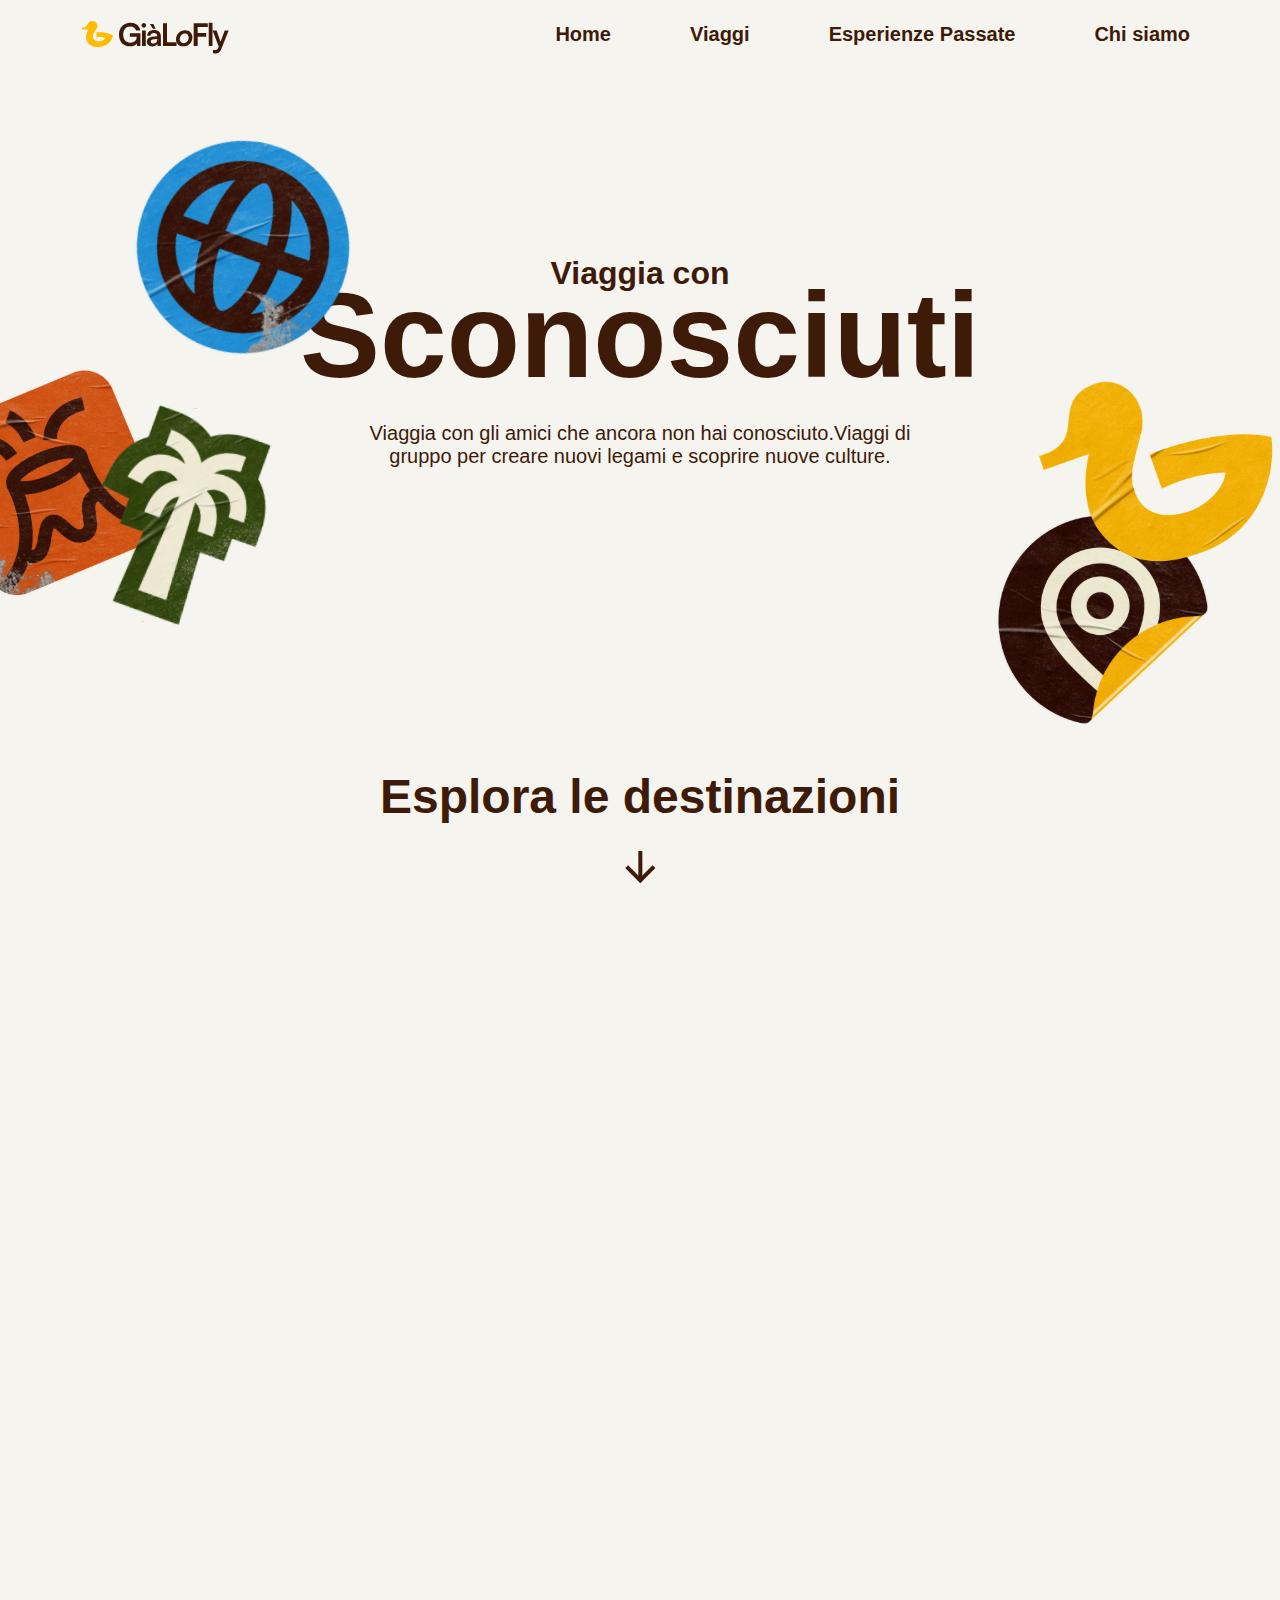
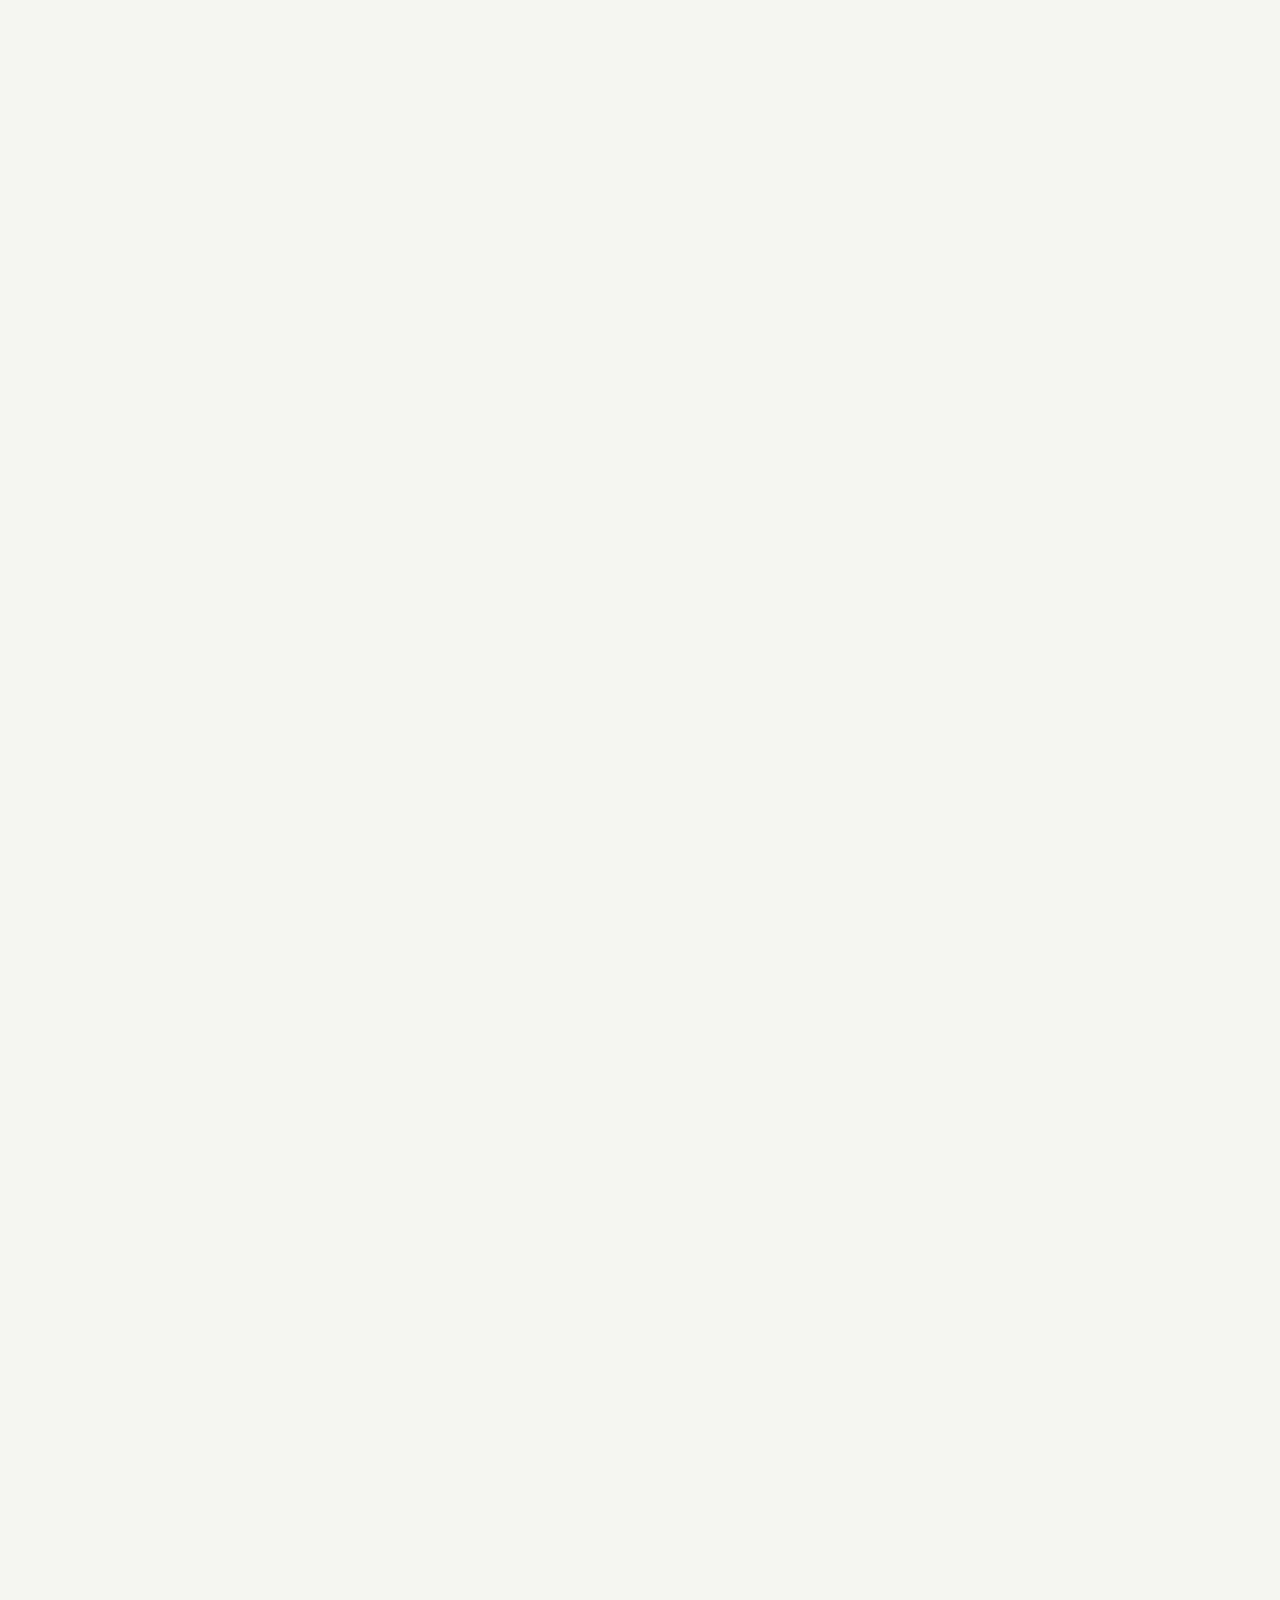
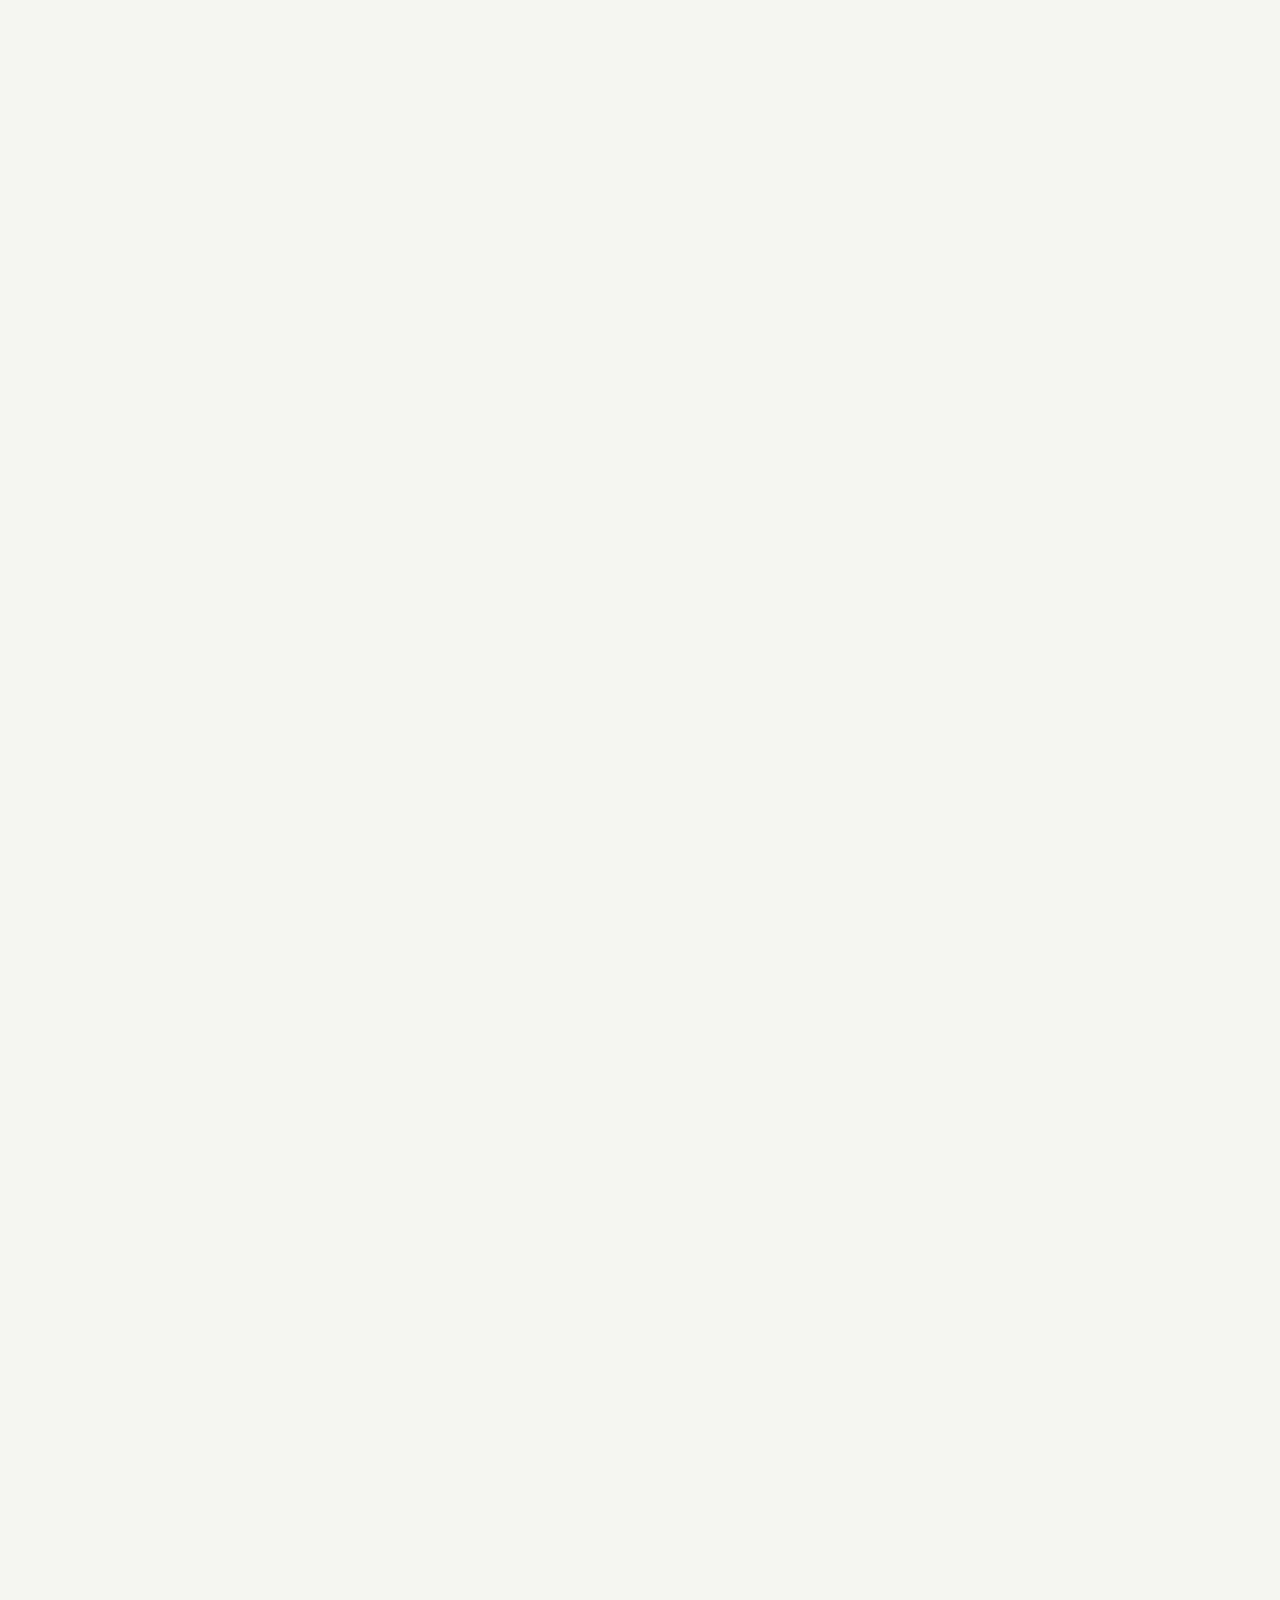
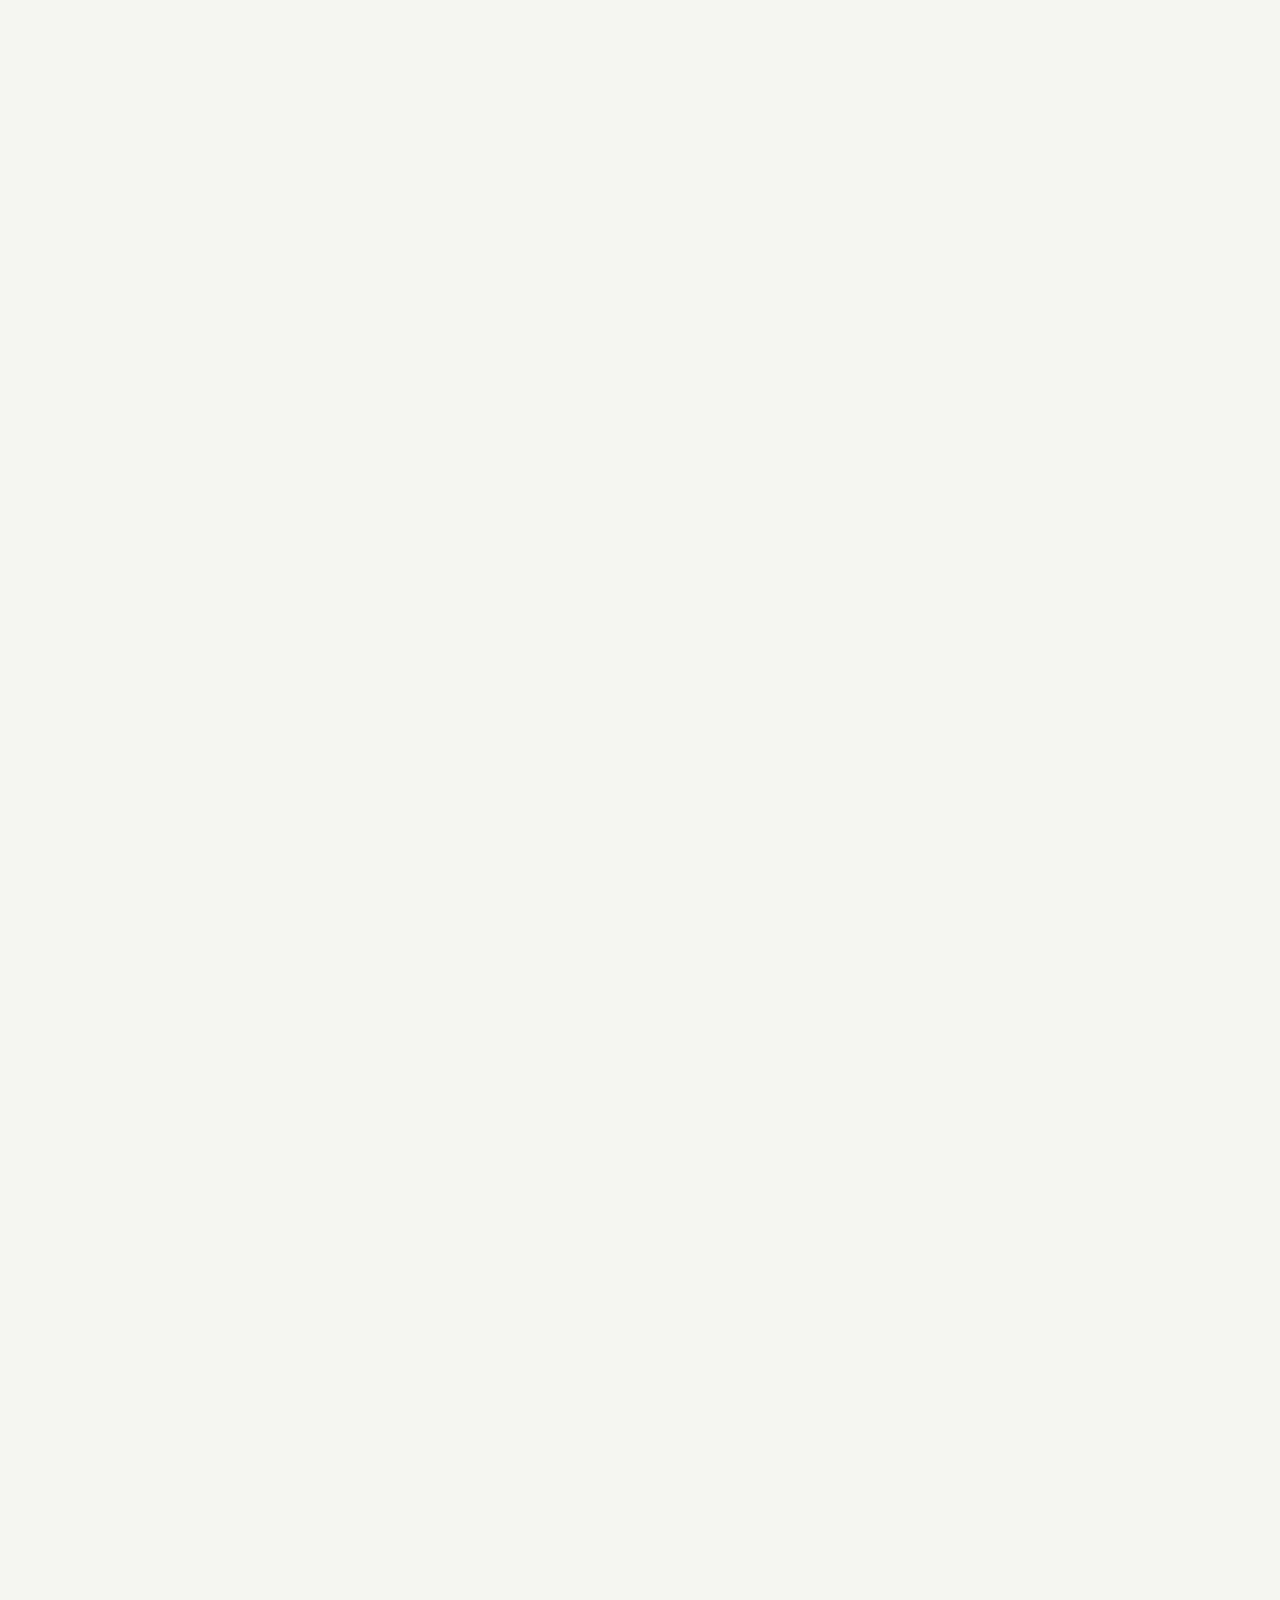
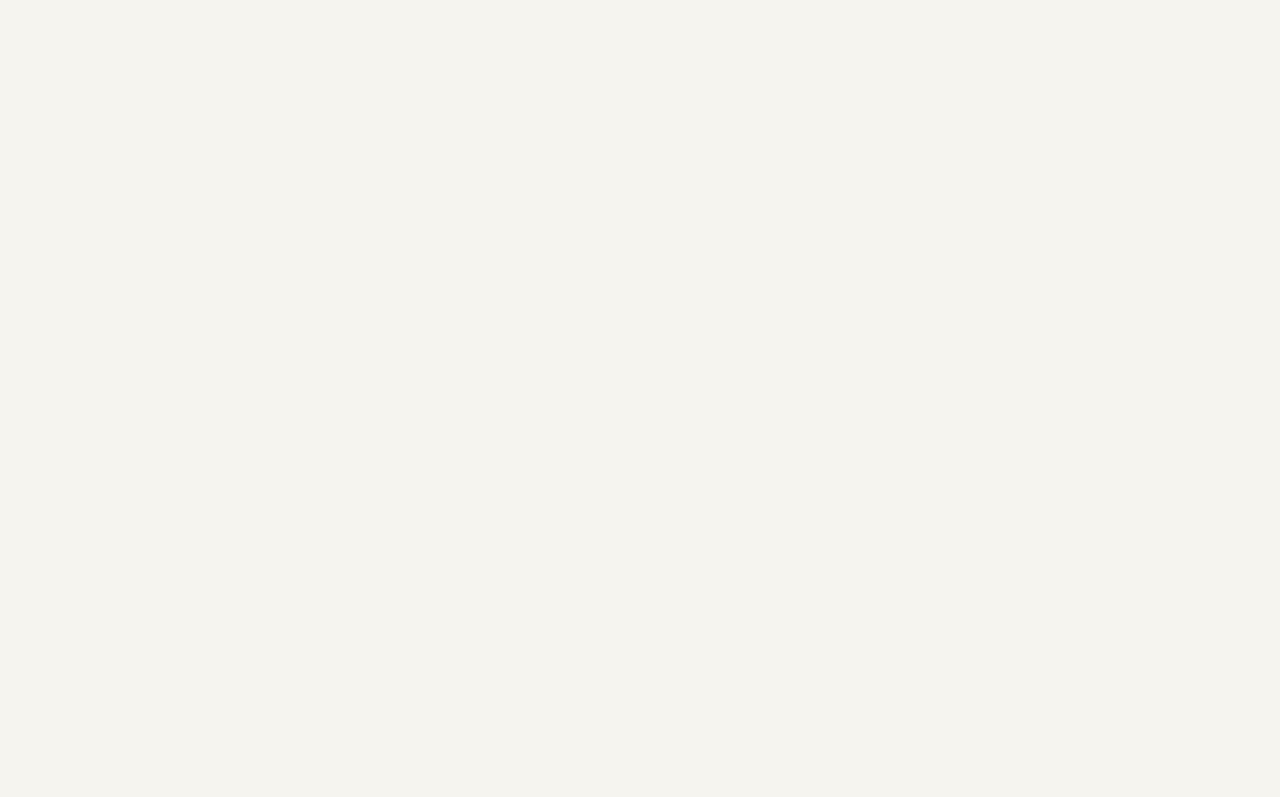
<file: index.html>
<!DOCTYPE html>
<html lang="en">

<head>
  <meta charset="UTF-8">
  <meta http-equiv="X-UA-Compatible" content="IE=edge">
  <meta name="viewport"
    content="width=device-width, initial-scale=1.0, maximum-scale=5.0, minimum-scale=1.0, user-scalable=yes">
  <title>GiàLoFly</title>
  <link rel="shortcut icon" href="" type="image/x-icon">
  <!--all css link -->
  <link rel="stylesheet" href="assets/css/bootstrap.min.css">
  <link rel="stylesheet" href="assets/css/aos.css">
  <link rel="stylesheet" href="assets/css/style.css">
  <link rel="stylesheet" href="assets/css/responsive.css">
</head>


<body>

  <!-- header part start-->
  <div id="header-fixed-height"></div>
  <header class="header_area">
    <nav class="navbar navbar-expand-lg d-none d-lg-flex">
      <div class="container">
        <a class="navbar-brand" href="index.html"><img src="assets/images/logo/logo.svg" alt="logo"></a>
        <button class="navbar-toggler" type="button" data-bs-toggle="collapse" data-bs-target="#navbarScroll"
          aria-controls="navbarScroll" aria-expanded="false" aria-label="Toggle navigation">
          <span class="navbar-toggler-icon"></span>
        </button>
        <div class="collapse navbar-collapse" id="navbarScroll">
          <ul class="navbar-nav ms-auto my-2 my-lg-0 navbar-nav-scroll">
            <li class="nav-item">
              <a class="nav-link active" aria-current="page" href="#">Home</a>
            </li>
            <li class="nav-item">
              <a class="nav-link" href="#">Viaggi</a>
            </li>
            <li class="nav-item">
              <a class="nav-link" href="#">Esperienze Passate</a>
            </li>
            <li class="nav-item">
              <a class="nav-link" href="#">Chi siamo</a>
            </li>
          </ul>
        </div>
      </div>
    </nav>
    <div class="mobile-menu-area d-block d-lg-none">
      <div class="mobile-topbar">
        <div class="container">
          <div class="d-flex justify-content-between align-items-center">
            <div class="logo">
              <a href="index-2.html"> <img src="assets/images/logo/logo.svg" alt="logo"></a>
            </div>
            <div class="bars">
              <svg xmlns="http://www.w3.org/2000/svg" width="24" height="24" viewBox="0 0 24 24" fill="none"
                stroke="currentColor" stroke-width="2" stroke-linecap="round" stroke-linejoin="round"
                class="icon icon-tabler icons-tabler-outline icon-tabler-menu-2">
                <path stroke="none" d="M0 0h24v24H0z" fill="none" />
                <path d="M4 6l16 0" />
                <path d="M4 12l16 0" />
                <path d="M4 18l16 0" /></svg>
            </div>
          </div>
        </div>
      </div>
      <div class="mobile-menu-overlay"></div>
      <div class="mobile-menu-main">
        <div class="logo">
          <a href="index.html"> <img src="assets/images/logo/logo.svg" alt="logo"></a>
        </div>
        <div class="close-mobile-menu"><svg xmlns="http://www.w3.org/2000/svg" width="24" height="24"
            viewBox="0 0 24 24" fill="none" stroke="currentColor" stroke-width="2" stroke-linecap="round"
            stroke-linejoin="round" class="icon icon-tabler icons-tabler-outline icon-tabler-x">
            <path stroke="none" d="M0 0h24v24H0z" fill="none" />
            <path d="M18 6l-12 12" />
            <path d="M6 6l12 12" /></svg></div>
        <div class="menu-body">
          <div class="menu-list">
            <ul class="list-unstyled">
              <li class="nav-item">
                <a class="nav-link active" aria-current="page" href="#">Home</a>
              </li>
              <li class="nav-item">
                <a class="nav-link" href="#">Viaggi</a>
              </li>
              <li class="nav-item">
                <a class="nav-link" href="#">Esperienze Passate</a>
              </li>
              <li class="nav-item">
                <a class="nav-link" href="#">Chi siamo</a>
              </li>
            </ul>
          </div>
        </div>
      </div>
    </div>
  </header>
  <!-- header part end-->
  <!-- main area start -->
  <main>
    <section class="banner_area">
      <div class="container">
        <div class="text text-center">
          <h3 class="subtitle" data-aos="fade-up" data-aos-duration="700">Viaggia con</h3>
          <h1 class="title" data-aos="fade-up" data-aos-duration="700" data-aos-delay="200">Sconosciuti</h1>
          <p data-aos="fade-up" data-aos-duration="700" data-aos-delay="200">Viaggia con gli amici che ancora non hai
            conosciuto.Viaggi di gruppo per creare nuovi legami e scoprire
            nuove culture.</p>
          <div class="banner_image">
            <img class="img_1" data-aos="zoom-in" data-aos-duration="1000" src="assets/images/img/banner-img-1.svg"
              alt="banner-img">
            <img class="img_2" data-aos="zoom-in" data-aos-duration="1000" src="assets/images/img/banner-img-2.svg"
              alt="banner-img">
            <img class="img_3" data-aos="zoom-in" data-aos-duration="1000" src="assets/images/img/banner-img-3.svg"
              alt="banner-img">
          </div>
        </div>
      </div>
    </section>
    <section class="destinazioni_area">
      <div class="container position-relative">
        <div class="section_top text-center" data-aos="fade-up" data-aos-duration="700">
          <h3 class="section_title">Esplora le destinazioni</h3>
          <img class="arrow_down" src="assets/images/icon/arrow-down.svg" alt="arrow-down">
        </div>
        <div class="row g-4">
          <div class="col-lg-4 col-md-6" data-aos="fade-up" data-aos-duration="700" data-aos-delay="100">
            <div class="destinazioni_item">
              <div class="img">
                <img src="assets/images/img/destinazioni-img-1.png" alt="destinazioni-img" class="img-fluid w-100">
                <div class="overlay">
                  <span class="tags">Novità</span>
                  <div class="text">
                    <h3 class="title">Madeira</h3>
                    <ul class="list-unstyled">
                      <li>7 Giorni</li>
                      <li>€ 599</li>
                    </ul>
                  </div>
                </div>
              </div>
            </div>
          </div>
          <div class="col-lg-4 col-md-6" data-aos="fade-up" data-aos-duration="700" data-aos-delay="200">
            <div class="destinazioni_item">
              <div class="img">
                <img src="assets/images/img/destinazioni-img-2.png" alt="destinazioni-img" class="img-fluid w-100">
                <div class="overlay">
                  <div class="text">
                    <h3 class="title">Copenhagen</h3>
                    <ul class="list-unstyled">
                      <li>6 Giorni</li>
                      <li><span class="sold_out">Sold Out</span></li>
                    </ul>
                  </div>
                </div>
              </div>
            </div>
          </div>
          <div class="col-lg-4 col-md-6" data-aos="fade-up" data-aos-duration="700" data-aos-delay="300">
            <div class="destinazioni_item">
              <div class="img">
                <img src="assets/images/img/destinazioni-img-3.png" alt="destinazioni-img" class="img-fluid w-100">
                <div class="overlay">
                  <div class="text">
                    <h3 class="title">Lapponia
                      Svedese</h3>
                    <ul class="list-unstyled">
                      <li>8 Giorni</li>
                      <li>€ 699</li>
                    </ul>
                  </div>
                </div>
              </div>
            </div>
          </div>
          <div class="col-lg-4 col-md-6" data-aos="fade-up" data-aos-duration="700" data-aos-delay="400">
            <div class="destinazioni_item">
              <div class="img">
                <img src="assets/images/img/destinazioni-img-4.png" alt="destinazioni-img" class="img-fluid w-100">
                <div class="overlay">
                  <div class="text">
                    <h3 class="title">Egitto</h3>
                    <ul class="list-unstyled">
                      <li>8 Giorni</li>
                      <li>€ 599</li>
                    </ul>
                  </div>
                </div>
              </div>
            </div>
          </div>
          <div class="col-lg-4 col-md-6" data-aos="fade-up" data-aos-duration="700" data-aos-delay="500">
            <div class="destinazioni_item">
              <div class="img">
                <img src="assets/images/img/destinazioni-img-5.png" alt="destinazioni-img" class="img-fluid w-100">
                <div class="overlay">
                  <div class="text">
                    <h3 class="title">Titolo</h3>
                    <ul class="list-unstyled">
                      <li>8 Giorni</li>
                      <li>€ 599</li>
                    </ul>
                  </div>
                </div>
              </div>
            </div>
          </div>
          <div class="col-lg-4 col-md-6" data-aos="fade-up" data-aos-duration="700" data-aos-delay="600">
            <div class="destinazioni_item">
              <div class="img">
                <img src="assets/images/img/destinazioni-img-6.png" alt="destinazioni-img" class="img-fluid w-100">
                <div class="overlay">
                  <div class="text">
                    <h3 class="title">Turchia</h3>
                    <ul class="list-unstyled">
                      <li>8 Giorni</li>
                      <li>€ 599</li>
                    </ul>
                  </div>
                </div>
              </div>
            </div>
          </div>
        </div>
        <div class="destinazioni_img" data-aos="zoom-out" data-aos-duration="1000">
          <img src="assets/images/img/destinazioni-shape.png" alt="destinazioni-shape">
        </div>
      </div>
    </section>
    <section class="parti_con_area">
      <div class="section_top text-center" data-aos="fade-up" data-aos-duration="700">
        <h3 class="section_title">Parti con amici <br>
          che ancora non hai</h3>
      </div>
      <div class="main">
        <div class="item" data-aos="fade-up" data-aos-duration="700" data-aos-delay="100">
          <h3 class="num">1.</h3>
          <h4 class="title">
            Scegli un viaggio</h4>
        </div>
        <div class="item" data-aos="fade-up" data-aos-duration="700" data-aos-delay="200">
          <h3 class="num">2.</h3>
          <h4 class="title">
            Scopri in anticipo
            <br> i membri del gruppo</h4>
        </div>
        <div class="item" data-aos="fade-up" data-aos-duration="700" data-aos-delay="300">
          <h3 class="num">3.</h3>
          <h4 class="title">
            Vivi un viaggio unico <br> con nuovi amici</h4>
        </div>
      </div>
    </section>
    <section class="alcune_area">
      <div class="container">
        <h3 class="section_title" data-aos="fade-up" data-aos-duration="700">Alcune domande <a href="#">importanti</a></h3>
        <div class="faq-body" data-aos="fade-up" data-aos-duration="700" data-aos-delay="300">
          <div class="accordion" id="accordionExample">
            <div class="accordion-item">
              <h4 class="accordion-header" id="headingOne">
                <button class="accordion-button" type="button" data-bs-toggle="collapse" data-bs-target="#collapseOne"
                  aria-expanded="true" aria-controls="collapseOne">
                  Nei viaggi è incluso il biglietto aereo?
                </button>
                </h2>
                <div id="collapseOne" class="accordion-collapse collapse show" aria-labelledby="headingOne"
                  data-bs-parent="#accordionExample">
                  <div class="accordion-body">
                    <p>In tutti i nostri viaggi di gruppo non è incluso il biglietto aereo, ma tranquillo, ti forniamo
                      noi il collegamento diretto con SkyScanner, dove potrai trovare i voli al miglior prezzo sul
                      mercato!Dovrai occuparti tu dell'acquisto tenendo conto dei giorni di viaggio nella destinazione
                      scelta. Puoi anche decidere di raggiungerci un giorno dopo o partire un giorno prima, comunicaci
                      questi dettagli alla mail <a href="mailto:assistenza@gialofly.com">assistenza@gialofly.com</a>
                      prima di prenotare.</p>
                  </div>
                </div>
            </div>
            <div class="accordion-item">
              <h4 class="accordion-header" id="headingTwo">
                <button class="accordion-button collapsed" type="button" data-bs-toggle="collapse"
                  data-bs-target="#collapseTwo" aria-expanded="false" aria-controls="collapseTwo">
                  Chi sono i Coordinatori di viaggio?
                </button>
              </h4>
              <div id="collapseTwo" class="accordion-collapse collapse" aria-labelledby="headingTwo"
                data-bs-parent="#accordionExample">
                <div class="accordion-body">
                  <p>In tutti i nostri viaggi di gruppo non è incluso il biglietto aereo, ma tranquillo, ti forniamo noi
                    il collegamento diretto con SkyScanner, dove potrai trovare i voli al miglior prezzo sul
                    mercato!Dovrai occuparti tu dell'acquisto tenendo conto dei giorni di viaggio nella destinazione
                    scelta. Puoi anche decidere di raggiungerci un giorno dopo o partire un giorno prima, comunicaci
                    questi dettagli alla mail <a href="mailto:assistenza@gialofly.com">assistenza@gialofly.com</a> prima
                    di prenotare.</p>
                </div>
              </div>
            </div>
            <div class="accordion-item">
              <h4 class="accordion-header" id="headingThree">
                <button class="accordion-button collapsed" type="button" data-bs-toggle="collapse"
                  data-bs-target="#collapseThree" aria-expanded="false" aria-controls="collapseThree">
                  Sono incluse assicurazioni sul viaggio?
                </button>
              </h4>
              <div id="collapseThree" class="accordion-collapse collapse" aria-labelledby="headingThree"
                data-bs-parent="#accordionExample">
                <div class="accordion-body">
                  <p>In tutti i nostri viaggi di gruppo non è incluso il biglietto aereo, ma tranquillo, ti forniamo noi
                    il collegamento diretto con SkyScanner, dove potrai trovare i voli al miglior prezzo sul
                    mercato!Dovrai occuparti tu dell'acquisto tenendo conto dei giorni di viaggio nella destinazione
                    scelta. Puoi anche decidere di raggiungerci un giorno dopo o partire un giorno prima, comunicaci
                    questi dettagli alla mail <a href="mailto:assistenza@gialofly.com">assistenza@gialofly.com</a> prima
                    di prenotare.</p>
                </div>
              </div>
            </div>
            <div class="accordion-item">
              <h4 class="accordion-header" id="headingFour">
                <button class="accordion-button collapsed" type="button" data-bs-toggle="collapse"
                  data-bs-target="#collapseFour" aria-expanded="false" aria-controls="collapseThree">
                  Posso annullare il mio viaggio di gruppo?
                </button>
              </h4>
              <div id="collapseFour" class="accordion-collapse collapse" aria-labelledby="headingFour"
                data-bs-parent="#accordionExample">
                <div class="accordion-body">
                  <p>In tutti i nostri viaggi di gruppo non è incluso il biglietto aereo, ma tranquillo, ti forniamo noi
                    il collegamento diretto con SkyScanner, dove potrai trovare i voli al miglior prezzo sul
                    mercato!Dovrai occuparti tu dell'acquisto tenendo conto dei giorni di viaggio nella destinazione
                    scelta. Puoi anche decidere di raggiungerci un giorno dopo o partire un giorno prima, comunicaci
                    questi dettagli alla mail <a href="mailto:assistenza@gialofly.com">assistenza@gialofly.com</a> prima
                    di prenotare.</p>
                </div>
              </div>
            </div>
          </div>
        </div>
      </div>
    </section>
    <section class="Perche_area">
      <div class="container">
        <h3 class="section_title" data-aos="fade-up" data-aos-duration="700">Perchè noi?</h3>
        <div class="row g-5">
          <div class="col-lg-4 col-md-6" data-aos="fade-up" data-aos-duration="700" data-aos-delay="100">
            <div class="icon_box">
              <div class="icon">
                <img src="assets/images/icon/icon-1.svg" alt="icon">
              </div>
              <div class="text">
                <h4>Esplora destinazioni
                  che ancora non conosci</h4>
              </div>
            </div>
          </div>
          <div class="col-lg-4 col-md-6" data-aos="fade-up" data-aos-duration="700" data-aos-delay="200">
            <div class="icon_box">
              <div class="icon">
                <img src="assets/images/icon/icon-2.svg" alt="icon">
              </div>
              <div class="text">
                <h4>Devi solo acquistare il volo. A tutto il resto ci pensiamo noi!</h4>
              </div>
            </div>
          </div>
          <div class="col-lg-4 col-md-6" data-aos="fade-up" data-aos-duration="700" data-aos-delay="300">
            <div class="icon_box">
              <div class="icon">
                <img src="assets/images/icon/icon-3.svg" alt="icon">
              </div>
              <div class="text">
                <h4>Itinerari che ti faranno vivere come un local!</h4>
              </div>
            </div>
          </div>
          <div class="col-lg-4 col-md-6" data-aos="fade-up" data-aos-duration="700" data-aos-delay="400">
            <div class="icon_box">
              <div class="icon">
                <img src="assets/images/icon/icon-4.svg" alt="icon">
              </div>
              <div class="text">
                <h4>è tutto calcolato per farti vivere un’esperienza indimenticabile</h4>
              </div>
            </div>
          </div>
          <div class="col-lg-4 col-md-6" data-aos="fade-up" data-aos-duration="700" data-aos-delay="500">
            <div class="icon_box">
              <div class="icon">
                <img src="assets/images/icon/icon-5.svg" alt="icon">
              </div>
              <div class="text">
                <h4>Niente boomer, viaggiatori dai 18 ai 30 anni</h4>
              </div>
            </div>
          </div>
          <div class="col-lg-4 col-md-6" data-aos="fade-up" data-aos-duration="700" data-aos-delay="600">
            <div class="icon_box">
              <div class="icon">
                <img src="assets/images/icon/icon-6.svg" alt="icon">
              </div>
              <div class="text">
                <h4>Sappiamo cosa significa viaggiare e non andare in vacanza</h4>
              </div>
            </div>
          </div>
        </div>
      </div>
    </section>
    <section class="cosa_dicono_area">
      <div class="container position-relative">
        <h3 class="section_title" data-aos="fade-up" data-aos-duration="700">Cosa dicono di noi</h3>
        <div class="row g-4">
          <div class="col-lg-4" data-aos="fade-up" data-aos-duration="700" data-aos-delay="100">
            <div class="cosa_dicono_item">
              <span class="quote">“</span>
              <p>
                Ho recentemente viaggiato con GiàLoFly e non posso che elogiare questa compagnia. Fin dal primo
                contatto, il servizio clienti è stato impeccabile, rispondendo prontamente a tutte le mie domande e
                aiutandomi a scegliere il pacchetto ideale per le mie esigenze. Il viaggio è stato organizzato nei
                minimi dettagli, con trasporti puntuali e sistemazioni di alta qualità. La guida turistica era
                estremamente competente e appassionata, rendendo ogni visita una vera e propria scoperta. Consiglio
                vivamente GiàLoFly a chiunque desideri un viaggio senza stress e ricco di emozioni.
              </p>
              <h4 class="name">Martina</h4>
            </div>
          </div>
          <div class="col-lg-4" data-aos="fade-up" data-aos-duration="700" data-aos-delay="200">
            <div class="cosa_dicono_item">
              <span class="quote">“</span>
              <p>
                Ho scelto GiàLoFly per una vacanza in famiglia e siamo rimasti tutti molto soddisfatti. Il processo di
                prenotazione è stato semplice e trasparente, e il personale è stato estremamente disponibile nel
                rispondere a tutte le nostre richieste. Durante il viaggio, abbiamo apprezzato la professionalità e la
                cortesia del team, che ha sempre fatto di tutto per assicurarsi che fossimo a nostro agio. Le attività
                proposte erano variegate e ben organizzate, adattandosi perfettamente alle nostre esigenze. Sicuramente
                torneremo a viaggiare con GiàLoFly in futuro.
              </p>
              <h4 class="name">Filippo</h4>
            </div>
          </div>
          <div class="col-lg-4" data-aos="fade-up" data-aos-duration="700" data-aos-delay="300">
            <div class="cosa_dicono_item">
              <span class="quote">“</span>
              <p>
                Ho utilizzato GiàLoFly per un viaggio di lavoro e sono rimasto molto colpito dalla loro efficienza e
                attenzione ai dettagli. Ogni aspetto del viaggio, dalla prenotazione dei voli agli alloggi, è stato
                curato con grande professionalità. La comunicazione è stata chiara e tempestiva, eliminando qualsiasi
                stress legato all'organizzazione. Ho apprezzato particolarmente la flessibilità mostrata nel gestire
                cambiamenti dell'ultimo minuto. In un settore dove l'affidabilità è cruciale, GiàLoFly ha dimostrato di
                essere un partner su cui contare. Consiglio vivamente questa compagnia a chiunque cerchi un'esperienza
                di viaggio di alta qualità.
              </p>
              <h4 class="name">Giulia</h4>
            </div>
          </div>
        </div>
        <div class="cose_image">
          <img class="img_1" data-aos="zoom-out" data-aos-duration="700" src="assets/images/img/cosa-img-1.png" alt="cosa-img">
          <img class="img_2" data-aos="zoom-out" data-aos-duration="700" src="assets/images/img/cosa-img-2.png" alt="cosa-img">
        </div>
      </div>
    </section>
    <section class="viaggi_area">
      <div class="container position-relative">
        <h3 class="section_title" data-aos="fade-up" data-aos-duration="700">Viaggi passati</h3>
        <div class="row g-4">
          <div class="col-lg-4 col-md-6" data-aos="fade-up" data-aos-duration="700" data-aos-delay="100">
            <div class="destinazioni_item">
              <div class="img">
                <img src="assets/images/img/biaggi-img-1.png" alt="biaggi-img" class="img-fluid w-100">
                <div class="overlay">
                  <div class="text">
                    <h3 class="title">Sharm El <br>
                      Sheikh</h3>
                    <ul class="list-unstyled">
                      <li>2023</li>
                    </ul>
                  </div>
                </div>
              </div>
            </div>
          </div>
          <div class="col-lg-4 col-md-6" data-aos="fade-up" data-aos-duration="700" data-aos-delay="200">
            <div class="destinazioni_item">
              <div class="img">
                <img src="assets/images/img/biaggi-img-2.png" alt="biaggi-img" class="img-fluid w-100">
                <div class="overlay">
                  <div class="text">
                    <h3 class="title">Giordania</h3>
                    <ul class="list-unstyled">
                      <li>2023</li>
                    </ul>
                  </div>
                </div>
              </div>
            </div>
          </div>
          <div class="col-lg-4 col-md-6" data-aos="fade-up" data-aos-duration="700" data-aos-delay="300">
            <div class="destinazioni_item">
              <div class="img">
                <img src="assets/images/img/biaggi-img-3.png" alt="biaggi-img" class="img-fluid w-100">
                <div class="overlay">
                  <div class="text">
                    <h3 class="title">Islanda</h3>
                    <ul class="list-unstyled">
                      <li>2023</li>
                    </ul>
                  </div>
                </div>
              </div>
            </div>
          </div>
        </div>
        <div class="viaggi_shape" data-aos="zoom-out" data-aos-duration="700">
          <img src="assets/images/img/biaggi-shape.png" alt="biaggi-shape">
        </div>
      </div>
    </section>
    <section class="email_us_area">
      <div class="container">
        <h3 class="section_title" data-aos="fade-up" data-aos-duration="700">Iscriviti alla nostra Newsletter
          e resta aggiornato!</h3>
        <form action="#" data-aos="fade-up" data-aos-duration="700" data-aos-delay="300">
          <div class="input_groups">
            <input type="text" placeholder="Email">
            <button>Iscriviti!</button>
          </div>
        </form>
        <p data-aos="fade-up" data-aos-duration="700" data-aos-delay="500">Verrai aggiornato su nuovi viaggi, curiosità dal mondo e tanto altro, non temere, anche a noi non piace
          ricevere email spam.</p>
      </div>
    </section>
  </main>
  <!-- main area end -->
  <button class="scroll-to-top">
    <svg  xmlns="http://www.w3.org/2000/svg"  width="24"  height="24"  viewBox="0 0 24 24"  fill="none"  stroke="currentColor"  stroke-width="2"  stroke-linecap="round"  stroke-linejoin="round"  class="icon icon-tabler icons-tabler-outline icon-tabler-chevron-up"><path stroke="none" d="M0 0h24v24H0z" fill="none"/><path d="M6 15l6 -6l6 6" /></svg>
  </button>
  <!-- footer area start -->
  <footer class="footer_area" data-aos="fade-up" data-aos-duration="700">
    <div class="container">
      <div class="footer_top">
        <div class="row g-4">
          <div class="col-lg-3 col-md-6">
            <div class="item">
              <a href="index.html">
                <img src="assets/images/logo/logo2.svg" alt="logo2">
              </a>
            </div>
          </div>
          <div class="col-lg-3 col-md-6">
            <div class="item">
              <h2 class="title">Europe</h2>
              <p>128 City Road, London, <br>
                EC1V 2NX, United Kingdom</p>
            </div>
          </div>
          <div class="col-lg-3 col-md-6">
            <div class="item">
              <h2 class="title">Middle East</h2>
              <p>Building A1, Dubai Digital Park, <br>
                Dubai, United Arab Emirates.</p>
            </div>
          </div>
          <div class="col-lg-3 col-md-6">
            <div class="item">
              <h2 class="title">North America</h2>
              <p>447 Boradway 2nd FL, 1660, <br>
                New York, NY 10013, United States</p>
            </div>
          </div>
        </div>
      </div>
      <div class="footer_middle">
        <div class="row g-4">
          <div class="col-lg-9">
            <div class="row g-4">
              <div class="col-lg-4 col-md-4">
                <div class="midd_item">
                  <h3 class="title">About Us</h3>
                  <ul class="list-unstyled">
                    <li><a href="#">Chi siamo?</a></li>
                    <li><a href="#">Blog</a></li>
                    <li><a href="#">Lavora con noi</a></li>
                    <li><a href="#">Contatti</a></li>
                  </ul>
                </div>
              </div>
              <div class="col-lg-4 col-md-4">
                <div class="midd_item">
                  <h3 class="title">GiàLoFly</h3>
                  <ul class="list-unstyled">
                    <li><a href="#">Account</a></li>
                    <li><a href="#">Privacy Policy</a></li>
                    <li><a href="#">Termini E Condizioni</a></li>
                    <li><a href="#">Affilitate Program</a></li>
                  </ul>
                </div>
              </div>
              <div class="col-lg-4 col-md-4">
                <div class="midd_item">
                  <h3 class="title">Generali</h3>
                  <ul class="list-unstyled">
                    <li><a href="#">Centro Assistenza</a></li>
                    <li><a href="#">Viaggi</a></li>
                    <li><a href="#">FAQs</a></li>
                  </ul>
                </div>
              </div>
            </div>
          </div>
          <div class="col-lg-3 mt-5 mt-lg-0">
            <div class="midd_item">
              <h3 class="title">Instagram</h3>
              <div class="instagram">
                <div class="img"><img src="assets/images/img/destinazioni-img-1.png" alt=""></div>
                <div class="img"><img src="assets/images/img/destinazioni-img-1.png" alt=""></div>
                <div class="img"><img src="assets/images/img/destinazioni-img-1.png" alt=""></div>
                <div class="img"><img src="assets/images/img/destinazioni-img-1.png" alt=""></div>
                <div class="img"><img src="assets/images/img/destinazioni-img-1.png" alt=""></div>
                <div class="img"><img src="assets/images/img/destinazioni-img-1.png" alt=""></div>
              </div>
            </div>
          </div>
        </div>
      </div>
      <div class="footer_btm">
        <div class="row g-4">
          <div class="col-lg-8 col-md-8">
            <div class="copyright">
              <p>Copyright © 2024 GiàLoFly by SEE YA FZCO <br>
                License n. 44938 | All Rights Reserved.</p>
            </div>
          </div>
          <div class="col-lg-4 col-md-4 align-self-end">
            <div class="social text-center text-md-end">
              <a href="#"><img src="assets/images/icon/social-icon-1.svg" alt="social-icon"></a>
              <a href="#"><img src="assets/images/icon/social-icon-2.svg" alt="social-icon"></a>
              <a href="#"><img src="assets/images/icon/social-icon-3.svg" alt="social-icon"></a>
              <a href="#"><img src="assets/images/icon/social-icon-4.svg" alt="social-icon"></a>
            </div>
          </div>
        </div>
      </div>
    </div>
  </footer>
  <!-- footer area end -->

  <!-- all js link -->
  <script src="assets/js/jquery-3.6.0.min.js"></script>
  <script src="assets/js/bootstrap.bundle.min.js"></script>
  <script src="assets/js/aos.js"></script>
  <script src="assets/js/script.js"></script>
</body>

</html>
</file>
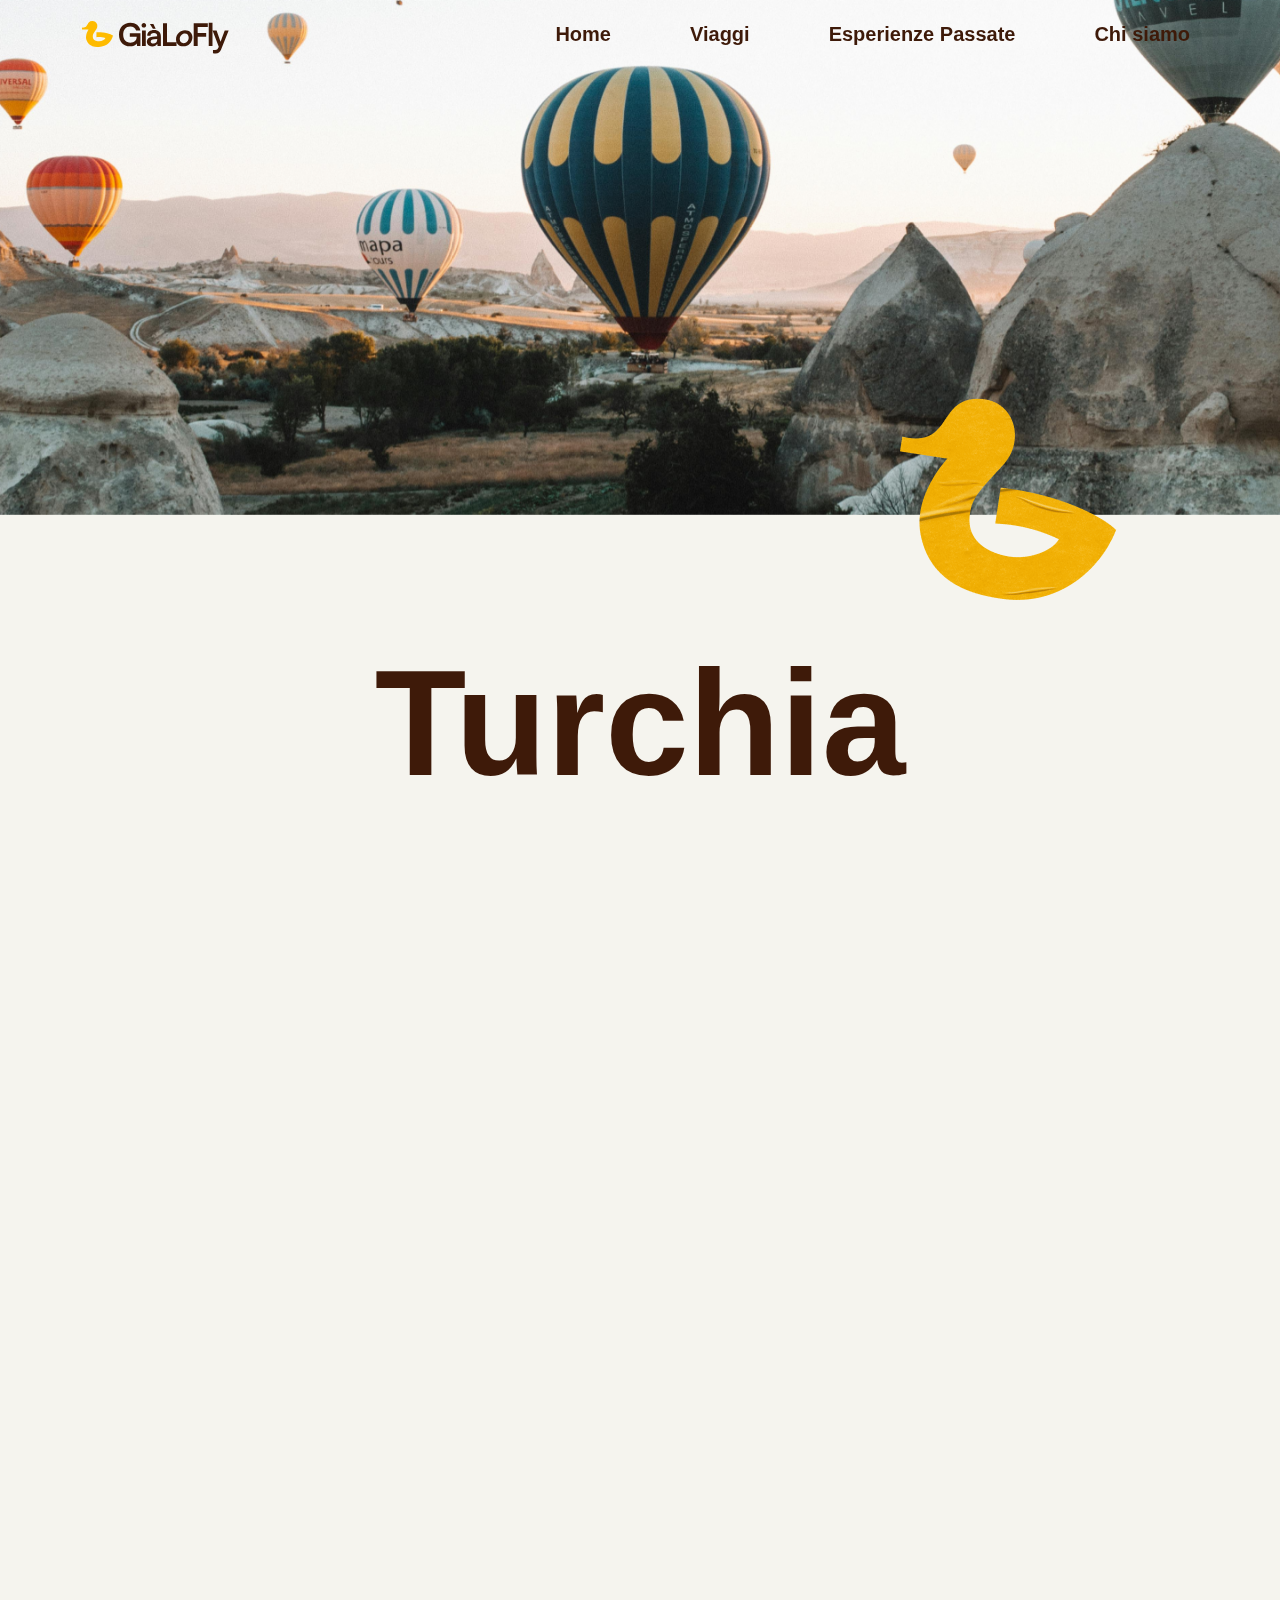
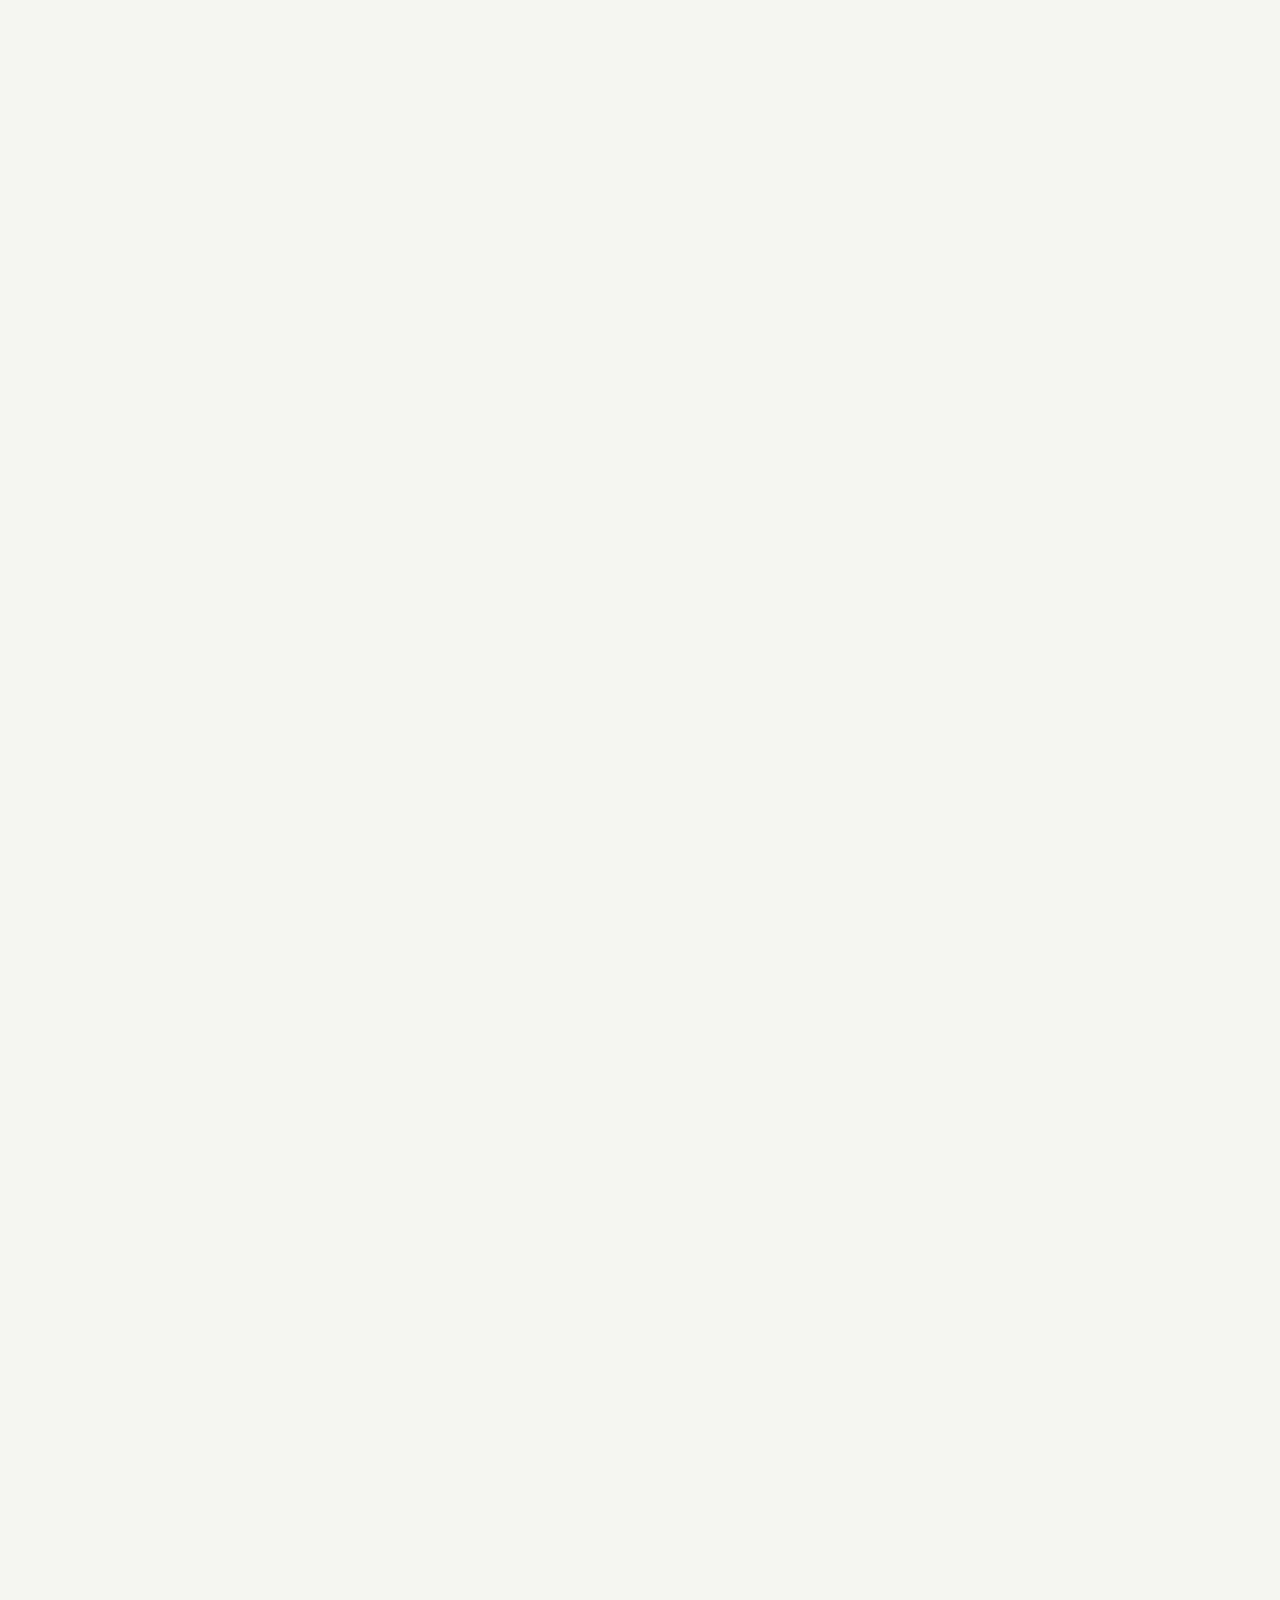
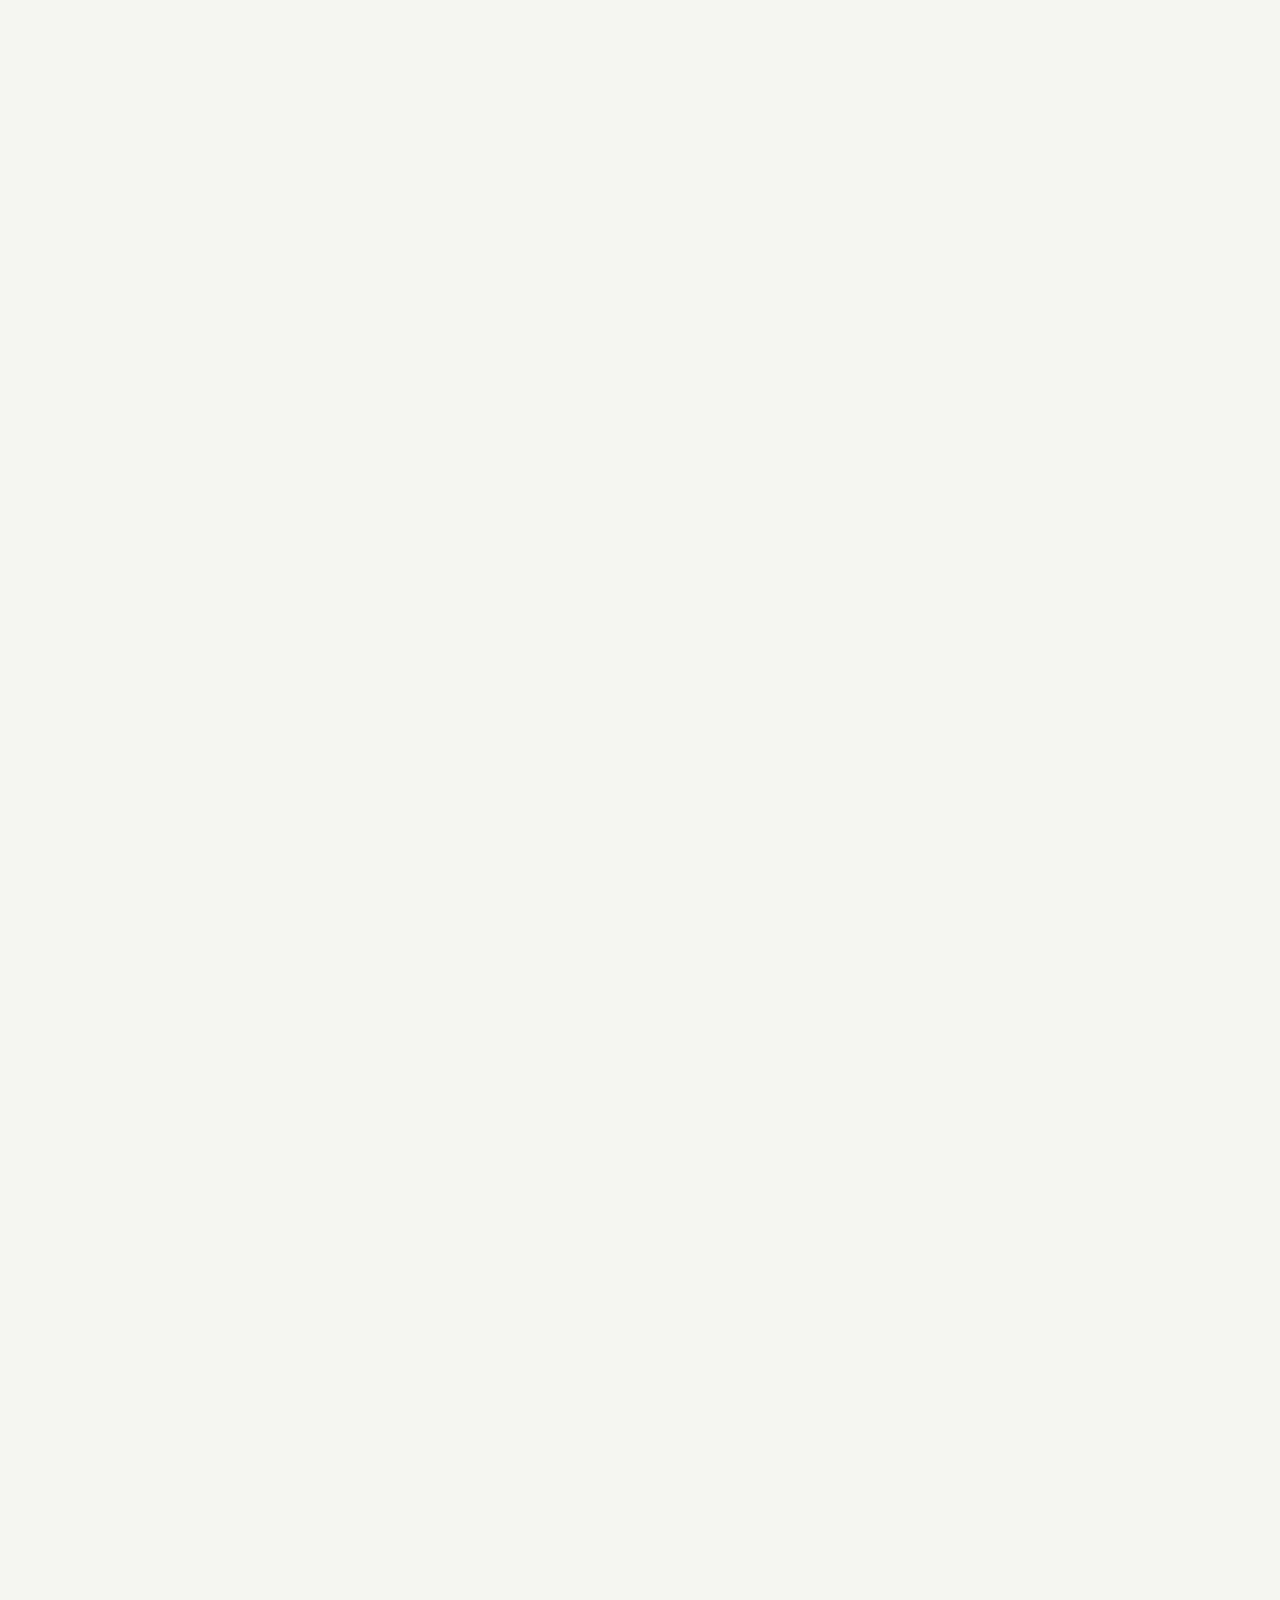
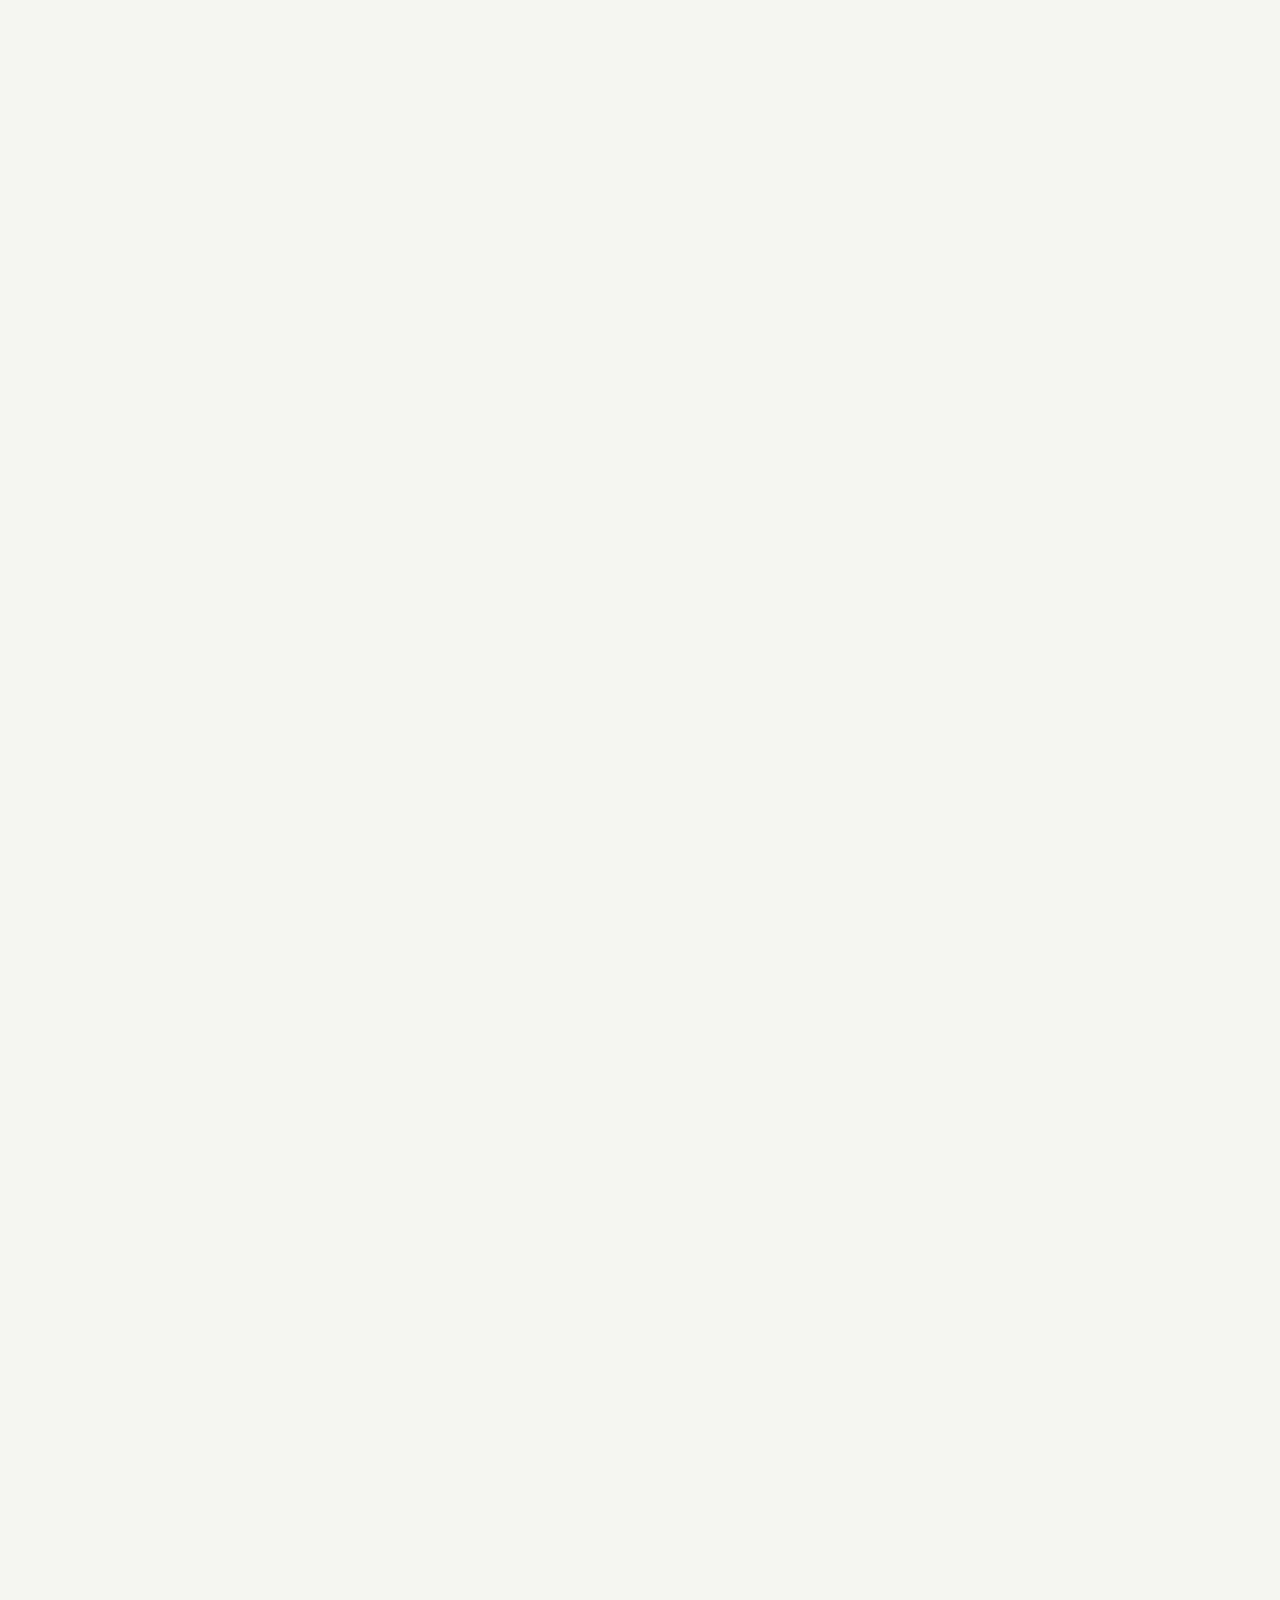
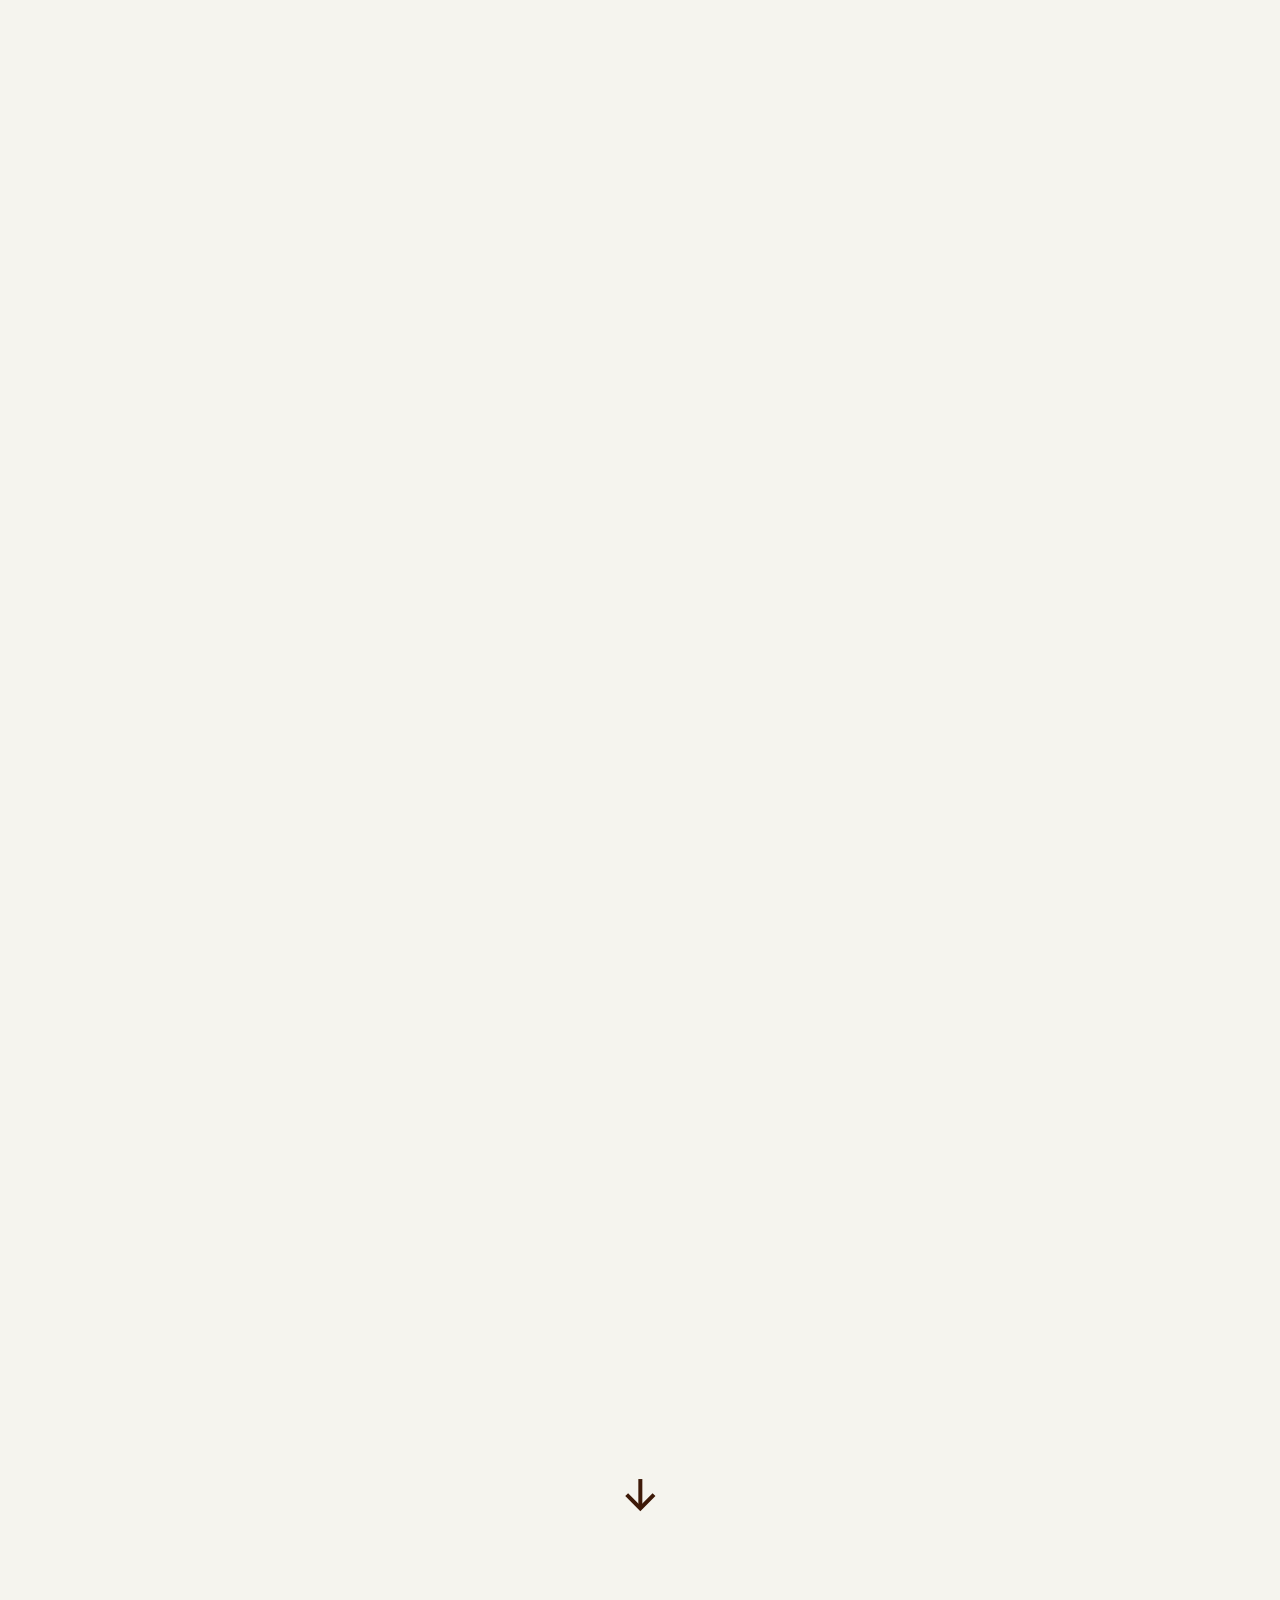
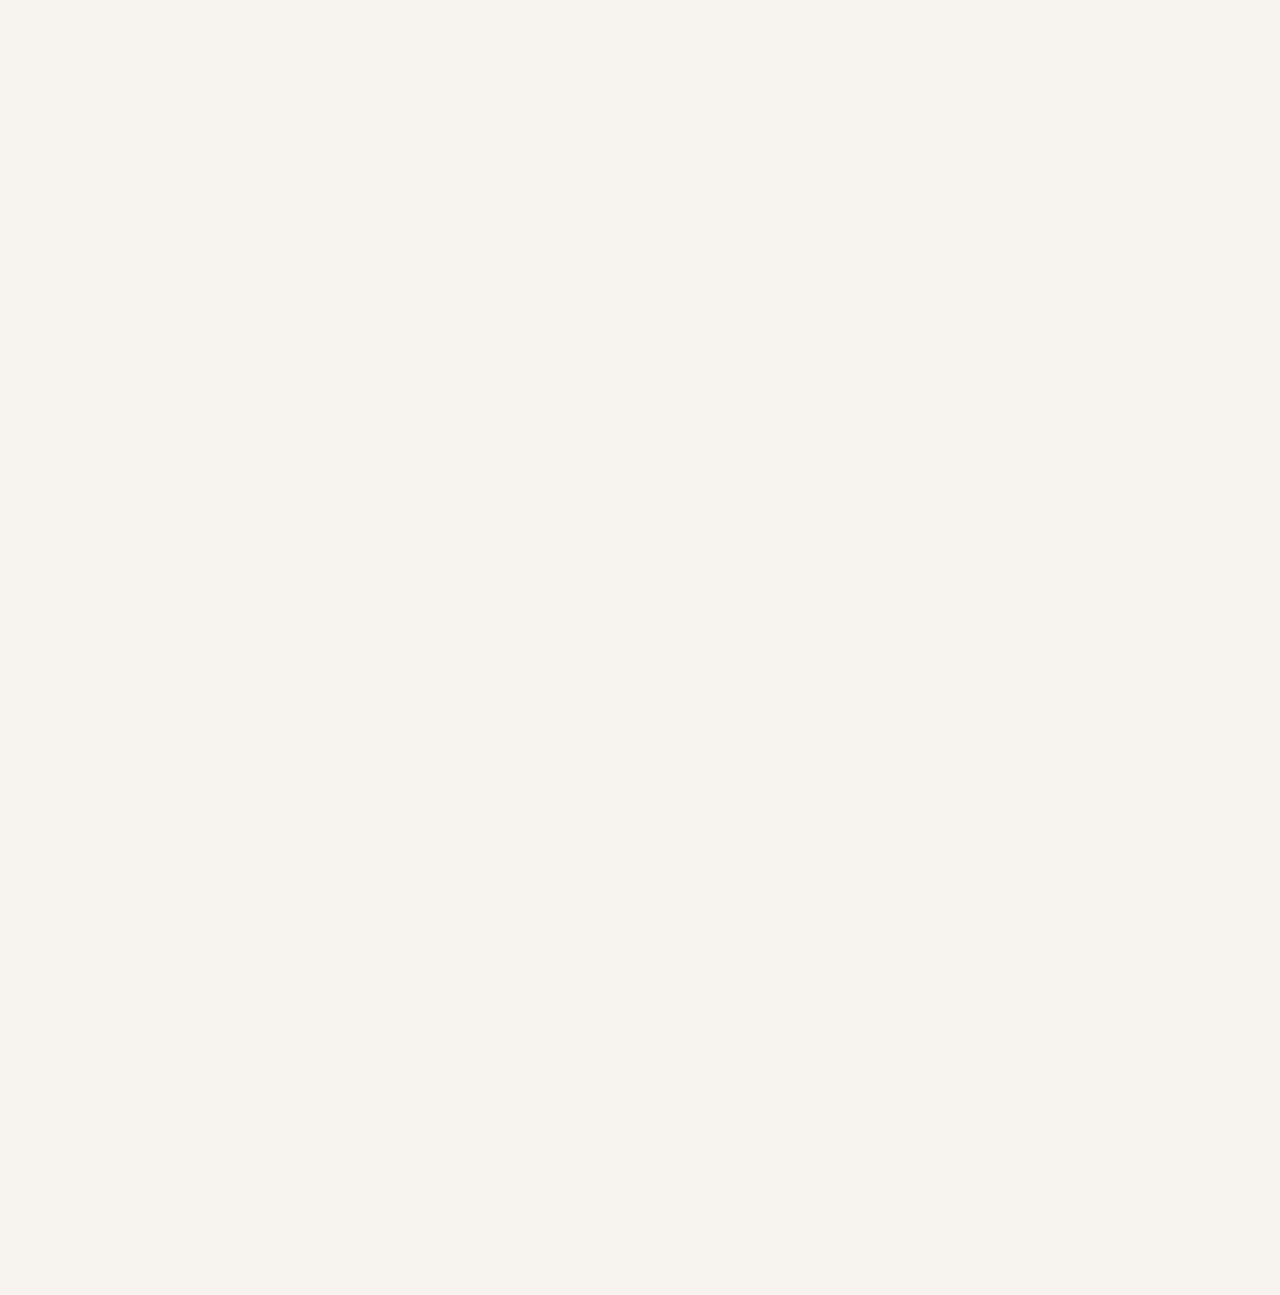
<file: page-2.html>
<!DOCTYPE html>
<html lang="en">

<head>
  <meta charset="UTF-8">
  <meta http-equiv="X-UA-Compatible" content="IE=edge">
  <meta name="viewport"
    content="width=device-width, initial-scale=1.0, maximum-scale=5.0, minimum-scale=1.0, user-scalable=yes">
  <title>GiàLoFly</title>
  <link rel="shortcut icon" href="" type="image/x-icon">
  <!--all css link -->
  <link rel="stylesheet" href="assets/css/bootstrap.min.css">
  <link rel="stylesheet" href="assets/css/aos.css">
  <link rel="stylesheet" href="assets/css/style.css">
  <link rel="stylesheet" href="assets/css/responsive.css">
</head>


<body>

  <!-- header part start-->
  <div id="header-fixed-height"></div>
  <header class="header_area">
    <nav class="navbar navbar-expand-lg d-none d-lg-flex">
      <div class="container">
        <a class="navbar-brand" href="index.html"><img src="assets/images/logo/logo.svg" alt="logo"></a>
        <button class="navbar-toggler" type="button" data-bs-toggle="collapse" data-bs-target="#navbarScroll"
          aria-controls="navbarScroll" aria-expanded="false" aria-label="Toggle navigation">
          <span class="navbar-toggler-icon"></span>
        </button>
        <div class="collapse navbar-collapse" id="navbarScroll">
          <ul class="navbar-nav ms-auto my-2 my-lg-0 navbar-nav-scroll">
            <li class="nav-item">
              <a class="nav-link active" aria-current="page" href="#">Home</a>
            </li>
            <li class="nav-item">
              <a class="nav-link" href="#">Viaggi</a>
            </li>
            <li class="nav-item">
              <a class="nav-link" href="#">Esperienze Passate</a>
            </li>
            <li class="nav-item">
              <a class="nav-link" href="#">Chi siamo</a>
            </li>
          </ul>
        </div>
      </div>
    </nav>
    <div class="mobile-menu-area d-block d-lg-none">
      <div class="mobile-topbar">
        <div class="container">
          <div class="d-flex justify-content-between align-items-center">
            <div class="logo">
              <a href="index-2.html"> <img src="assets/images/logo/logo.svg" alt="logo"></a>
            </div>
            <div class="bars">
              <svg xmlns="http://www.w3.org/2000/svg" width="24" height="24" viewBox="0 0 24 24" fill="none"
                stroke="currentColor" stroke-width="2" stroke-linecap="round" stroke-linejoin="round"
                class="icon icon-tabler icons-tabler-outline icon-tabler-menu-2">
                <path stroke="none" d="M0 0h24v24H0z" fill="none" />
                <path d="M4 6l16 0" />
                <path d="M4 12l16 0" />
                <path d="M4 18l16 0" /></svg>
            </div>
          </div>
        </div>
      </div>
      <div class="mobile-menu-overlay"></div>
      <div class="mobile-menu-main">
        <div class="logo">
          <a href="index.html"> <img src="assets/images/logo/logo.svg" alt="logo"></a>
        </div>
        <div class="close-mobile-menu"><svg xmlns="http://www.w3.org/2000/svg" width="24" height="24"
            viewBox="0 0 24 24" fill="none" stroke="currentColor" stroke-width="2" stroke-linecap="round"
            stroke-linejoin="round" class="icon icon-tabler icons-tabler-outline icon-tabler-x">
            <path stroke="none" d="M0 0h24v24H0z" fill="none" />
            <path d="M18 6l-12 12" />
            <path d="M6 6l12 12" /></svg></div>
        <div class="menu-body">
          <div class="menu-list">
            <ul class="list-unstyled">
              <li class="nav-item">
                <a class="nav-link active" aria-current="page" href="#">Home</a>
              </li>
              <li class="nav-item">
                <a class="nav-link" href="#">Viaggi</a>
              </li>
              <li class="nav-item">
                <a class="nav-link" href="#">Esperienze Passate</a>
              </li>
              <li class="nav-item">
                <a class="nav-link" href="#">Chi siamo</a>
              </li>
            </ul>
          </div>
        </div>
      </div>
    </div>
  </header>
  <!-- header part end-->
  <!-- main area start -->
  <main>
    <section class="banner_area_two position-relative">
      <img data-aos="zoom-out" data-aos-duration="700" src="assets/images/img/banner-2.png" alt="banner"
        class="img-fluid w-100">
      <div class="img" data-aos="zoom-in" data-aos-duration="700" data-aos-delay="300">
        <img src="assets/images/img/banner-2-shape.png" alt="banner-2-shape">
      </div>
    </section>
    <section class="turchia_area">
      <div class="container">
        <h1 class="title" data-aos="fade-up" data-aos-duration="700">Turchia</h1>
        <p data-aos="fade-up" data-aos-duration="700" data-aos-delay="200">Unisciti a un viaggio unico in Turchia, una
          terra ricca di storia, cultura e paesaggi mozzafiato, una
          destinazione che incanta i viaggiatori con la sua diversità e la sua bellezza senza tempo. On the road
          dall’affascinante Istanbul alla magica Cappadocia, un'esperienza indimenticabile insieme a nuovi amici, scopri
          l'itinerario dettagliato qui sotto!</p>
        <div class="buttons">
          <span data-aos="fade-up" data-aos-duration="700" data-aos-delay="400"><a href="#">8 Notti</a></span>
          <span data-aos="fade-up" data-aos-duration="700" data-aos-delay="600"><a href="#">15 Persone</a></span>
        </div>
      </div>
    </section>
    <section class="prossime_partenze_area">
      <div class="container">
        <div class="top_title text-center">
          <h3 class="section_title" data-aos="fade-up" data-aos-duration="700">Prossime partenze</h3>
          <img data-aos="fade-up" data-aos-duration="700" data-aos-delay="200" src="assets/images/icon/arrow-down.svg" alt="arrow-down">
        </div>
        <div class="main">
          <div class="item" data-aos="fade-up" data-aos-duration="700" data-aos-delay="200">
            <div class="left">
              <div class="info_box">
                <h4 class="title">Partenza</h4>
                <p><img src="assets/images/icon/plan-1.svg" alt="plan"> 10 Luglio 2024</p>
              </div>
              <div class="info_box">
                <h4 class="title">Rientro</h4>
                <p><img src="assets/images/icon/plan-2.svg" alt="plan"> 17 Luglio 2024</p>
              </div>
            </div>
            <div class="right">
              <button class="btn_1">Sold Out</button>
            </div>
          </div>
          <div class="item" data-aos="fade-up" data-aos-duration="700" data-aos-delay="400">
            <div class="left">
              <div class="info_box">
                <h4 class="title">Partenza</h4>
                <p><img src="assets/images/icon/plan-1.svg" alt="plan"> 18 Luglio 2024</p>
              </div>
              <div class="info_box">
                <h4 class="title">Rientro</h4>
                <p><img src="assets/images/icon/plan-2.svg" alt="plan"> 24 Luglio 2024</p>
              </div>
            </div>
            <div class="right">
              <h4 class="price">€ 599</h4>
              <button class="btn_2">Prenota Ora</button>
            </div>
          </div>
        </div>
        <div class="btm_info" data-aos="fade-up" data-aos-duration="700" data-aos-delay="600">
          <p>Puoi pagare in tre rate da <b>€199,67</b> senza interessi con</p>
          <img src="assets/images/icon/Klarna_Logo.png" alt="logo">
        </div>
      </div>
    </section>
    <section class="cosa_e_incluso_area">
      <div class="container">
        <h3 class="section_title" data-aos="fade-up" data-aos-duration="700">Cosa è incluso</h3>
        <div class="row g-5">
          <div class="col-lg-4 col-md-6" data-aos="fade-up" data-aos-duration="700" data-aos-delay="100">
            <div class="icon_box">
              <div class="icon">
                <img src="assets/images/icon/icon-7.svg" alt="icon">
              </div>
              <div class="text">
                <h4>6 notti in camera doppia
                  o multipla</h4>
              </div>
            </div>
          </div>
          <div class="col-lg-4 col-md-6" data-aos="fade-up" data-aos-duration="700" data-aos-delay="200">
            <div class="icon_box">
              <div class="icon">
                <img src="assets/images/icon/icon-8.svg" alt="icon">
              </div>
              <div class="text">
                <h4>Noleggio Auto o Van</h4>
              </div>
            </div>
          </div>
          <div class="col-lg-4 col-md-6" data-aos="fade-up" data-aos-duration="700" data-aos-delay="300">
            <div class="icon_box">
              <div class="icon">
                <img src="assets/images/icon/icon-9.svg" alt="icon">
              </div>
              <div class="text">
                <h4>Escursione in Catamarano a caccia di delfini e balene</h4>
              </div>
            </div>
          </div>
          <div class="col-lg-4 col-md-6" data-aos="fade-up" data-aos-duration="700" data-aos-delay="400">
            <div class="icon_box">
              <div class="icon">
                <img src="assets/images/icon/icon-10.svg" alt="icon">
              </div>
              <div class="text">
                <h4>Conducente Auto o Van</h4>
              </div>
            </div>
          </div>
          <div class="col-lg-4 col-md-6" data-aos="fade-up" data-aos-duration="700" data-aos-delay="500">
            <div class="icon_box">
              <div class="icon">
                <img src="assets/images/icon/icon-11.svg" alt="icon">
              </div>
              <div class="text">
                <h4>Assicurazione medica <br> <a
                    href="https://www.columbusassicurazioni.it/media/mdnbixn1/contratto-di-assicurazione.pdf"
                    class="text-decoration-underline">vedi dettagli</a></h4>
              </div>
            </div>
          </div>
          <div class="col-lg-4 col-md-6" data-aos="fade-up" data-aos-duration="700" data-aos-delay="600">
            <div class="icon_box">
              <div class="icon">
                <img src="assets/images/icon/icon-12.svg" alt="icon">
              </div>
              <div class="text">
                <h4>Trasferimento dall’aeroporto</h4>
              </div>
            </div>
          </div>
          <div class="col-lg-4 col-md-6" data-aos="fade-up" data-aos-duration="700" data-aos-delay="700">
            <div class="icon_box">
              <div class="icon">
                <img src="assets/images/icon/icon-13.svg" alt="icon">
              </div>
              <div class="text">
                <h4>Visite ed escursioni specificate nell’itinerario qui sotto</h4>
              </div>
            </div>
          </div>
          <div class="col-lg-4 col-md-6" data-aos="fade-up" data-aos-duration="700" data-aos-delay="800">
            <div class="icon_box">
              <div class="icon">
                <img src="assets/images/icon/icon-14.svg" alt="icon">
              </div>
              <div class="text">
                <h4>Gift di benvenuto</h4>
              </div>
            </div>
          </div>
          <div class="col-lg-4 col-md-6" data-aos="fade-up" data-aos-duration="700" data-aos-delay="900">
            <div class="icon_box">
              <div class="icon">
                <img src="assets/images/icon/icon-15.svg" alt="icon">
              </div>
              <div class="text">
                <h4>Coordinatori GiàLoFly</h4>
              </div>
            </div>
          </div>
          <div class="col-lg-4 col-md-6" data-aos="fade-up" data-aos-duration="700" data-aos-delay="1000">
            <div class="icon_box">
              <div class="icon">
                <img src="assets/images/icon/icon-16.svg" alt="icon">
              </div>
              <div class="text">
                <h4>Assistenza staff GiàLoFly</h4>
              </div>
            </div>
          </div>
          <div class="col-lg-4 col-md-6" data-aos="fade-up" data-aos-duration="700" data-aos-delay="1200">
            <div class="icon_box">
              <div class="icon">
                <img src="assets/images/icon/icon-17.svg" alt="icon">
              </div>
              <div class="text">
                <h4>Gruppo Telegram</h4>
              </div>
            </div>
          </div>
        </div>
      </div>
    </section>
    <section class="cosa_e_incluso_area cosa_e_incluso_area_two">
      <div class="container">
        <h3 class="section_title" data-aos="fade-up" data-aos-duration="700">Cosa non è incluso</h3>
        <div class="row g-5">
          <div class="col-lg-6 col-md-6" data-aos="fade-up" data-aos-duration="700" data-aos-delay="200">
            <div class="icon_box">
              <div class="icon">
                <img src="assets/images/icon/icon-time.svg" alt="icon">
              </div>
              <div class="text">
                <h4>Volo A/R, puoi <br> prenotare <a href="#" class="text-decoration-underline"> qui </a> ai prezzi <br>
                  più bassi</h4>
              </div>
            </div>
          </div>
          <div class="col-lg-6 col-md-6" data-aos="fade-up" data-aos-duration="700" data-aos-delay="400">
            <div class="icon_box">
              <div class="icon">
                <img src="assets/images/icon/icon-time.svg" alt="icon">
              </div>
              <div class="text">
                <h4>Quanto non specificato <br> in “cosa è incluso”
                </h4>
              </div>
            </div>
          </div>
        </div>
      </div>
    </section>
    <section class="un_gruppo_area">
      <div class="container">
        <h3 class="section_title" data-aos="fade-up" data-aos-duration="700">Un gruppo di gente mattissima <br>
          ti aspetta!</h3>
        <div class="info_item_box">
          <h4 class="sm_title" data-aos="fade-up" data-aos-duration="700" data-aos-delay="200">Gruppo in partenza il 10 Luglio</h4>
          <div class="main" data-aos="fade-up" data-aos-duration="700" data-aos-delay="400">
            <div class="item">
              <div class="img">
                <img src="assets/images/img/destinazioni-img-1.png" alt="img">
              </div>
              <p>Nome</p>
            </div>
            <div class="item">
              <div class="img">
                <img src="assets/images/img/destinazioni-img-1.png" alt="img">
              </div>
              <p>Nome</p>
            </div>
            <div class="item">
              <div class="img">
                <img src="assets/images/img/destinazioni-img-1.png" alt="img">
              </div>
              <p>Nome</p>
            </div>
            <div class="item">
              <div class="img">
                <img src="assets/images/img/destinazioni-img-1.png" alt="img">
              </div>
              <p>Nome</p>
            </div>
            <div class="item">
              <div class="img">
                <img src="assets/images/img/destinazioni-img-1.png" alt="img">
              </div>
              <p>Nome</p>
            </div>
            <div class="item">
              <div class="img">
                <img src="assets/images/img/destinazioni-img-1.png" alt="img">
              </div>
              <p>Nome</p>
            </div>
            <div class="item">
              <div class="img">
                <img src="assets/images/img/destinazioni-img-1.png" alt="img">
              </div>
              <p>Nome</p>
            </div>
            <div class="item">
              <div class="img">
                <img src="assets/images/img/destinazioni-img-1.png" alt="img">
              </div>
              <p>Nome</p>
            </div>
            <div class="item">
              <div class="img">
                <img src="assets/images/img/destinazioni-img-1.png" alt="img">
              </div>
              <p>Nome</p>
            </div>
            <div class="item">
              <div class="img">
                <img src="assets/images/img/destinazioni-img-1.png" alt="img">
              </div>
              <p>Nome</p>
            </div>
            <div class="item">
              <div class="img">
                <img src="assets/images/img/destinazioni-img-1.png" alt="img">
              </div>
              <p>Nome</p>
            </div>
            <div class="item">
              <div class="img">
                <img src="assets/images/img/destinazioni-img-1.png" alt="img">
              </div>
              <p>Nome</p>
            </div>
            <div class="item">
              <div class="img">
                <img src="assets/images/img/destinazioni-img-1.png" alt="img">
              </div>
              <p>Nome</p>
            </div>
            <div class="item">
              <div class="img">
                <img src="assets/images/img/destinazioni-img-1.png" alt="img">
              </div>
              <p>Nome</p>
            </div>
            <div class="item">
              <div class="img">
                <img src="assets/images/img/destinazioni-img-1.png" alt="img">
              </div>
              <p>Nome</p>
            </div>
            <div class="item">
              <div class="img">
                <img src="assets/images/img/destinazioni-img-1.png" alt="img">
              </div>
              <p>Nome</p>
            </div>
            <div class="item">
              <div class="img">
                <img src="assets/images/img/destinazioni-img-1.png" alt="img">
              </div>
              <p>Nome</p>
            </div>
            <div class="item">
              <div class="img">
                <img src="assets/images/img/destinazioni-img-1.png" alt="img">
              </div>
              <p>Nome</p>
            </div>
            <div class="item">
              <div class="img">
                <img src="assets/images/img/destinazioni-img-1.png" alt="img">
              </div>
              <p>Nome</p>
            </div>
            <div class="item">
              <div class="img">
                <img src="assets/images/img/destinazioni-img-1.png" alt="img">
              </div>
              <p>Nome</p>
            </div>
            <div class="item">
              <div class="img">
                <img src="assets/images/img/destinazioni-img-1.png" alt="img">
              </div>
              <p>Nome</p>
            </div>
            <div class="item">
              <div class="img">
                <img src="assets/images/img/destinazioni-img-1.png" alt="img">
              </div>
              <p>Nome</p>
            </div>
            <div class="item">
              <div class="img">
                <img src="assets/images/img/destinazioni-img-1.png" alt="img">
              </div>
              <p>Nome</p>
            </div>
            <div class="item">
              <div class="img">
                <img src="assets/images/img/destinazioni-img-1.png" alt="img">
              </div>
              <p>Nome</p>
            </div>
          </div>
        </div>
        <div class="info_item_box">
          <h4 class="sm_title" data-aos="fade-up" data-aos-duration="700">Gruppo in partenza il 10 Luglio</h4>
          <div class="main" data-aos="fade-up" data-aos-duration="700" data-aos-delay="200">
            <div class="item">
              <div class="img">
                <img src="assets/images/img/destinazioni-img-1.png" alt="img">
              </div>
              <p>Nome</p>
            </div>
            <div class="item">
              <div class="img">
                <img src="assets/images/img/destinazioni-img-1.png" alt="img">
              </div>
              <p>Nome</p>
            </div>
            <div class="item">
              <div class="img">
                <img src="assets/images/img/destinazioni-img-1.png" alt="img">
              </div>
              <p>Nome</p>
            </div>
            <div class="item">
              <div class="img">
                <img src="assets/images/img/destinazioni-img-1.png" alt="img">
              </div>
              <p>Nome</p>
            </div>
            <div class="item">
              <div class="img">
                <img src="assets/images/img/destinazioni-img-1.png" alt="img">
              </div>
              <p>Nome</p>
            </div>
            <div class="item">
              <div class="img">
                <img src="assets/images/img/destinazioni-img-1.png" alt="img">
              </div>
              <p>Nome</p>
            </div>
            <div class="item">
              <div class="img">
                <img src="assets/images/img/destinazioni-img-1.png" alt="img">
              </div>
              <p>Nome</p>
            </div>
            <div class="item">
              <div class="img">
                <img src="assets/images/img/destinazioni-img-1.png" alt="img">
              </div>
              <p>Nome</p>
            </div>
            <div class="item">
              <div class="img">
                <img src="assets/images/img/destinazioni-img-1.png" alt="img">
              </div>
              <p>Nome</p>
            </div>
            <div class="item">
              <div class="img">
                <img src="assets/images/img/destinazioni-img-1.png" alt="img">
              </div>
              <p>Nome</p>
            </div>
            <div class="item">
              <div class="img">
                <img src="assets/images/img/destinazioni-img-1.png" alt="img">
              </div>
              <p>Nome</p>
            </div>
            <div class="item">
              <div class="img">
                <img src="assets/images/img/destinazioni-img-1.png" alt="img">
              </div>
              <p>Nome</p>
            </div>
            <div class="item">
              <div class="img">
                <img src="assets/images/img/destinazioni-img-1.png" alt="img">
              </div>
              <p>Nome</p>
            </div>
            <div class="item">
              <div class="img">
                <img src="assets/images/img/destinazioni-img-1.png" alt="img">
              </div>
              <p>Nome</p>
            </div>
            <div class="item">
              <div class="img">
                <img src="assets/images/img/destinazioni-img-1.png" alt="img">
              </div>
              <p>Nome</p>
            </div>
            <div class="item">
              <div class="img">
                <img src="assets/images/img/destinazioni-img-1.png" alt="img">
              </div>
              <p>Nome</p>
            </div>
            <div class="item">
              <div class="img">
                <img src="assets/images/img/destinazioni-img-1.png" alt="img">
              </div>
              <p>Nome</p>
            </div>
            <div class="item">
              <div class="img">
                <img src="assets/images/img/destinazioni-img-1.png" alt="img">
              </div>
              <p>Nome</p>
            </div>
            <div class="item">
              <div class="img">
                <img src="assets/images/img/destinazioni-img-1.png" alt="img">
              </div>
              <p>Nome</p>
            </div>
            <div class="item">
              <div class="img">
                <img src="assets/images/img/destinazioni-img-1.png" alt="img">
              </div>
              <p>Nome</p>
            </div>
            <div class="item">
              <div class="img">
                <img src="assets/images/img/destinazioni-img-1.png" alt="img">
              </div>
              <p>Nome</p>
            </div>
            <div class="item">
              <div class="img">
                <img src="assets/images/img/destinazioni-img-1.png" alt="img">
              </div>
              <p>Nome</p>
            </div>
            <div class="item">
              <div class="img">
                <img src="assets/images/img/destinazioni-img-1.png" alt="img">
              </div>
              <p>Nome</p>
            </div>
            <div class="item">
              <div class="img">
                <img src="assets/images/img/destinazioni-img-1.png" alt="img">
              </div>
              <p>Nome</p>
            </div>
          </div>
        </div>
        <div class="button" data-aos="fade-up" data-aos-duration="700" data-aos-delay="300">
          <a href="#">Puoi chattare con tutti dopo aver prenotato</a>
        </div>
      </div>
    </section>
    <section class="noi_pensiamo_area">
      <div class="container">
        <h3 class="section_title" data-aos="fade-up" data-aos-duration="700">Noi pensiamo proprio a tutto, <br>
          ma al volo <span class="text-decoration-underline">ci pensi tu!</span></h3>
        <div class="icon_box text-center" data-aos="fade-up" data-aos-duration="700" data-aos-delay="200">
          <img src="assets/images/icon/icon-plan.png" alt="icon-plan">
          <p>Parti nelle nostre date <br>
            dal tuo aereoporto preferito</p>
        </div>
        <div class="info_form" data-aos="fade-up" data-aos-duration="700" data-aos-delay="400">
          <div class="left">
            <div class="main">
              <div class="item">
                <h3 class="title">Partenza</h3>
                <div class="input_groups">
                  <input type="text" value="Milano">
                </div>
              </div>
              <div class="item">
                <h3 class="title">Arrivo</h3>
                <div class="input_groups">
                  <input type="text" value="Istanbul">
                </div>
              </div>
            </div>
            <div class="button_groups">
              <a href="#" class="link_btn">Andata e Ritorno</a>
              <a href="#" class="link_btn">Solo Andata</a>
            </div>
          </div>
          <div class="right">
            <div class="main">
              <div class="item">
                <h4 class="title">Andata il</h4>
                <div class="input_groups">
                  <input type="text" value="10/07/24">
                </div>
              </div>
              <div class="item">
                <h4 class="title">Andata il</h4>
                <div class="input_groups">
                  <input type="text" value="17/07/24">
                </div>
              </div>
            </div>
            <div class="button_groups">
              <a href="#" class="link_btn">Cerca Voli</a>
            </div>
          </div>
        </div>
      </div>
    </section>
    <section class="Itinerario_area">
      <div class="container">
        <h3 class="section_title" data-aos="fade-up" data-aos-duration="700">Itinerario_area</h3>
        <div class="faq-body" data-aos="fade-up" data-aos-duration="700" data-aos-delay="300">
          <div class="accordion" id="accordionExample">
            <div class="accordion-item">
              <h4 class="accordion-header" id="headingOne">
                <button class="accordion-button" type="button" data-bs-toggle="collapse" data-bs-target="#collapseOne"
                  aria-expanded="true" aria-controls="collapseOne">
                  Giorno 1 - Benvenuti in Turchia!
                </button>
                </h2>
                <div id="collapseOne" class="accordion-collapse collapse show" aria-labelledby="headingOne"
                  data-bs-parent="#accordionExample">
                  <div class="accordion-body">
                    <p>In tutti i nostri viaggi di gruppo non è incluso il biglietto aereo, ma tranquillo, ti forniamo
                      noi il collegamento diretto con SkyScanner, dove potrai trovare i voli al miglior prezzo sul
                      mercato!Dovrai occuparti tu dell'acquisto tenendo conto dei giorni di viaggio nella destinazione
                      scelta. Puoi anche decidere di raggiungerci un giorno dopo o partire un giorno prima, comunicaci
                      questi dettagli alla mail <a href="mailto:assistenza@gialofly.com">assistenza@gialofly.com</a>
                      prima di prenotare.</p>
                  </div>
                </div>
            </div>
            <div class="accordion-item">
              <h4 class="accordion-header" id="headingTwo">
                <button class="accordion-button collapsed" type="button" data-bs-toggle="collapse"
                  data-bs-target="#collapseTwo" aria-expanded="false" aria-controls="collapseTwo">
                  Giorno 2 - Direzione Ankara
                </button>
              </h4>
              <div id="collapseTwo" class="accordion-collapse collapse" aria-labelledby="headingTwo"
                data-bs-parent="#accordionExample">
                <div class="accordion-body">
                  <p>In tutti i nostri viaggi di gruppo non è incluso il biglietto aereo, ma tranquillo, ti forniamo noi
                    il collegamento diretto con SkyScanner, dove potrai trovare i voli al miglior prezzo sul
                    mercato!Dovrai occuparti tu dell'acquisto tenendo conto dei giorni di viaggio nella destinazione
                    scelta. Puoi anche decidere di raggiungerci un giorno dopo o partire un giorno prima, comunicaci
                    questi dettagli alla mail <a href="mailto:assistenza@gialofly.com">assistenza@gialofly.com</a> prima
                    di prenotare.</p>
                </div>
              </div>
            </div>
            <div class="accordion-item">
              <h4 class="accordion-header" id="headingThree">
                <button class="accordion-button collapsed" type="button" data-bs-toggle="collapse"
                  data-bs-target="#collapseThree" aria-expanded="false" aria-controls="collapseThree">
                  Giorno 3 - Benvenuti in Cappadocia!
                </button>
              </h4>
              <div id="collapseThree" class="accordion-collapse collapse" aria-labelledby="headingThree"
                data-bs-parent="#accordionExample">
                <div class="accordion-body">
                  <p>In tutti i nostri viaggi di gruppo non è incluso il biglietto aereo, ma tranquillo, ti forniamo noi
                    il collegamento diretto con SkyScanner, dove potrai trovare i voli al miglior prezzo sul
                    mercato!Dovrai occuparti tu dell'acquisto tenendo conto dei giorni di viaggio nella destinazione
                    scelta. Puoi anche decidere di raggiungerci un giorno dopo o partire un giorno prima, comunicaci
                    questi dettagli alla mail <a href="mailto:assistenza@gialofly.com">assistenza@gialofly.com</a> prima
                    di prenotare.</p>
                </div>
              </div>
            </div>
            <div class="accordion-item">
              <h4 class="accordion-header" id="headingFour">
                <button class="accordion-button collapsed" type="button" data-bs-toggle="collapse"
                  data-bs-target="#collapseFour" aria-expanded="false" aria-controls="collapseThree">
                  Giorno 4 - Mongolfiera e Città sotterranea
                </button>
              </h4>
              <div id="collapseFour" class="accordion-collapse collapse" aria-labelledby="headingFour"
                data-bs-parent="#accordionExample">
                <div class="accordion-body">
                  <p>In tutti i nostri viaggi di gruppo non è incluso il biglietto aereo, ma tranquillo, ti forniamo noi
                    il collegamento diretto con SkyScanner, dove potrai trovare i voli al miglior prezzo sul
                    mercato!Dovrai occuparti tu dell'acquisto tenendo conto dei giorni di viaggio nella destinazione
                    scelta. Puoi anche decidere di raggiungerci un giorno dopo o partire un giorno prima, comunicaci
                    questi dettagli alla mail <a href="mailto:assistenza@gialofly.com">assistenza@gialofly.com</a> prima
                    di prenotare.</p>
                </div>
              </div>
            </div>
            <div class="accordion-item">
              <h4 class="accordion-header" id="headingFive">
                <button class="accordion-button collapsed" type="button" data-bs-toggle="collapse"
                  data-bs-target="#collapseFive" aria-expanded="false" aria-controls="collapseFive">
                  Giorno 5 - Lake Tuz e Eskişehir
                </button>
              </h4>
              <div id="collapseFive" class="accordion-collapse collapse" aria-labelledby="headingFive"
                data-bs-parent="#accordionExample">
                <div class="accordion-body">
                  <p>In tutti i nostri viaggi di gruppo non è incluso il biglietto aereo, ma tranquillo, ti forniamo noi
                    il collegamento diretto con SkyScanner, dove potrai trovare i voli al miglior prezzo sul
                    mercato!Dovrai occuparti tu dell'acquisto tenendo conto dei giorni di viaggio nella destinazione
                    scelta. Puoi anche decidere di raggiungerci un giorno dopo o partire un giorno prima, comunicaci
                    questi dettagli alla mail <a href="mailto:assistenza@gialofly.com">assistenza@gialofly.com</a> prima
                    di prenotare.</p>
                </div>
              </div>
            </div>
          </div>
        </div>
      </div>
    </section>
    <section class="cosa_serve_area">
      <div class="container">
        <h3 class="section_title" data-aos="fade-up" data-aos-duration="700">Cosa serve sapere per <br>
          questo viaggio</h3>
        <div class="main" data-aos="zoom-out" data-aos-duration="700" data-aos-delay="400">
          <div class="item">
            <h3 class="title">Documenti
            </h3>
            <p>è necessario il passaporto o la carta d'identità valida per l'espatrio, con almeno cinque mesi di
              validità residua.</p>
          </div>
          <div class="item">
            <h3 class="title">Bagagli
            </h3>
            <p>Viaggia leggero! Sarà un tour con numerosi spostamenti.</p>
          </div>
          <div class="item">
            <h3 class="title">Cassa comune
            </h3>
            <p>Per questo viaggio è prevista una cassa comune di circa 60€ per coprire le spese di transfer aeroportuali
              comuni, le spese di carburante/eventuali pedaggi e l’ingresso/partecipazione a musei/attività a cui tutto
              il gruppo vorrà partecipare.</p>
          </div>
          <div class="item">
            <h3 class="title">Alloggi
            </h3>
            <p>Le strutture che scegliamo per i nostri viaggi hanno sempre un punteggio minimo di 7.5 su Booking.com.
              Garantiamo anche una posizione comoda e un certo livello di figaggine!</p>
          </div>
          <div class="item">
            <h3 class="title">Itinerario
            </h3>
            <p>Il programma del tour potrebbe essere soggetto a modifiche impreviste al di fuori del controllo di
              GiàLoFly, come condizioni meteorologiche avverse, festività, scioperi o chiusure non programmate, che
              potrebbero richiedere adattamenti rispetto a quanto originariamente pubblicato.</p>

          </div>
        </div>
      </div>
    </section>
    <section class="esplora_altre_area">
      <div class="container position-relative">
        <div class="section_top text-center">
          <h3 class="section_title" data-aos="fade-up" data-aos-duration="700">Esplora altre destinazioni</h3>
          <img class="arrow_down" src="assets/images/icon/arrow-down.svg" alt="arrow-down">
        </div>
        <div class="row g-4">
          <div class="col-lg-4 col-md-6" data-aos="fade-up" data-aos-duration="700" data-aos-delay="200">
            <div class="destinazioni_item">
              <div class="img">
                <img src="assets/images/img/destinazioni-img-1.png" alt="destinazioni-img" class="img-fluid w-100">
                <div class="overlay">
                  <span class="tags">Novità</span>
                  <div class="text">
                    <h3 class="title">Madeira</h3>
                    <ul class="list-unstyled">
                      <li>7 Giorni</li>
                      <li>€ 599</li>
                    </ul>
                  </div>
                </div>
              </div>
            </div>
          </div>
          <div class="col-lg-4 col-md-6" data-aos="fade-up" data-aos-duration="700" data-aos-delay="400">
            <div class="destinazioni_item">
              <div class="img">
                <img src="assets/images/img/destinazioni-img-2.png" alt="destinazioni-img" class="img-fluid w-100">
                <div class="overlay">
                  <div class="text">
                    <h3 class="title">Copenhagen</h3>
                    <ul class="list-unstyled">
                      <li>6 Giorni</li>
                      <li><span class="sold_out">Sold Out</span></li>
                    </ul>
                  </div>
                </div>
              </div>
            </div>
          </div>
          <div class="col-lg-4 col-md-6" data-aos="fade-up" data-aos-duration="700" data-aos-delay="600">
            <div class="destinazioni_item">
              <div class="img">
                <img src="assets/images/img/destinazioni-img-3.png" alt="destinazioni-img" class="img-fluid w-100">
                <div class="overlay">
                  <div class="text">
                    <h3 class="title">Lapponia
                      Svedese</h3>
                    <ul class="list-unstyled">
                      <li>8 Giorni</li>
                      <li>€ 699</li>
                    </ul>
                  </div>
                </div>
              </div>
            </div>
          </div>
        </div>
        <div class="shape_img" data-aos="zoom-out" data-aos-duration="700" data-aos-delay="800">
          <img src="assets/images/img/explore-img.png" alt="explore-img">
        </div>
      </div>
    </section>
  </main>
  <!-- main area end -->
  <button class="scroll-to-top">
    <svg xmlns="http://www.w3.org/2000/svg" width="24" height="24" viewBox="0 0 24 24" fill="none" stroke="currentColor"
      stroke-width="2" stroke-linecap="round" stroke-linejoin="round"
      class="icon icon-tabler icons-tabler-outline icon-tabler-chevron-up">
      <path stroke="none" d="M0 0h24v24H0z" fill="none" />
      <path d="M6 15l6 -6l6 6" /></svg>
  </button>
  <!-- footer area start -->
  <footer class="footer_area" data-aos="fade-up" data-aos-duration="700">
    <div class="container">
      <div class="footer_top">
        <div class="row g-4">
          <div class="col-lg-3 col-md-6">
            <div class="item">
              <a href="index.html">
                <img src="assets/images/logo/logo2.svg" alt="logo2">
              </a>
            </div>
          </div>
          <div class="col-lg-3 col-md-6">
            <div class="item">
              <h2 class="title">Europe</h2>
              <p>128 City Road, London, <br>
                EC1V 2NX, United Kingdom</p>
            </div>
          </div>
          <div class="col-lg-3 col-md-6">
            <div class="item">
              <h2 class="title">Middle East</h2>
              <p>Building A1, Dubai Digital Park, <br>
                Dubai, United Arab Emirates.</p>
            </div>
          </div>
          <div class="col-lg-3 col-md-6">
            <div class="item">
              <h2 class="title">North America</h2>
              <p>447 Boradway 2nd FL, 1660, <br>
                New York, NY 10013, United States</p>
            </div>
          </div>
        </div>
      </div>
      <div class="footer_middle">
        <div class="row g-4">
          <div class="col-lg-9">
            <div class="row g-4">
              <div class="col-lg-4 col-md-4">
                <div class="midd_item">
                  <h3 class="title">About Us</h3>
                  <ul class="list-unstyled">
                    <li><a href="#">Chi siamo?</a></li>
                    <li><a href="#">Blog</a></li>
                    <li><a href="#">Lavora con noi</a></li>
                    <li><a href="#">Contatti</a></li>
                  </ul>
                </div>
              </div>
              <div class="col-lg-4 col-md-4">
                <div class="midd_item">
                  <h3 class="title">GiàLoFly</h3>
                  <ul class="list-unstyled">
                    <li><a href="#">Account</a></li>
                    <li><a href="#">Privacy Policy</a></li>
                    <li><a href="#">Termini E Condizioni</a></li>
                    <li><a href="#">Affilitate Program</a></li>
                  </ul>
                </div>
              </div>
              <div class="col-lg-4 col-md-4">
                <div class="midd_item">
                  <h3 class="title">Generali</h3>
                  <ul class="list-unstyled">
                    <li><a href="#">Centro Assistenza</a></li>
                    <li><a href="#">Viaggi</a></li>
                    <li><a href="#">FAQs</a></li>
                  </ul>
                </div>
              </div>
            </div>
          </div>
          <div class="col-lg-3 mt-5 mt-lg-0">
            <div class="midd_item">
              <h3 class="title">Instagram</h3>
              <div class="instagram">
                <div class="img"><img src="assets/images/img/destinazioni-img-1.png" alt=""></div>
                <div class="img"><img src="assets/images/img/destinazioni-img-1.png" alt=""></div>
                <div class="img"><img src="assets/images/img/destinazioni-img-1.png" alt=""></div>
                <div class="img"><img src="assets/images/img/destinazioni-img-1.png" alt=""></div>
                <div class="img"><img src="assets/images/img/destinazioni-img-1.png" alt=""></div>
                <div class="img"><img src="assets/images/img/destinazioni-img-1.png" alt=""></div>
              </div>
            </div>
          </div>
        </div>
      </div>
      <div class="footer_btm">
        <div class="row g-4">
          <div class="col-lg-8 col-md-8">
            <div class="copyright">
              <p>Copyright © 2024 GiàLoFly by SEE YA FZCO <br>
                License n. 44938 | All Rights Reserved.</p>
            </div>
          </div>
          <div class="col-lg-4 col-md-4 align-self-end">
            <div class="social text-center text-md-end">
              <a href="#"><img src="assets/images/icon/social-icon-1.svg" alt="social-icon"></a>
              <a href="#"><img src="assets/images/icon/social-icon-2.svg" alt="social-icon"></a>
              <a href="#"><img src="assets/images/icon/social-icon-3.svg" alt="social-icon"></a>
              <a href="#"><img src="assets/images/icon/social-icon-4.svg" alt="social-icon"></a>
            </div>
          </div>
        </div>
      </div>
    </div>
  </footer>
  <!-- footer area end -->

  <!-- all js link -->
  <script src="assets/js/jquery-3.6.0.min.js"></script>
  <script src="assets/js/bootstrap.bundle.min.js"></script>
  <script src="assets/js/aos.js"></script>
  <script src="assets/js/script.js"></script>
</body>

</html>
</file>
<file: assets/css/style.css>
@import url("https://fonts.cdnfonts.com/css/satoshi");
* {
  margin: 0;
  padding: 0;
  box-sizing: border-box;
  outline: none;
}

h1,
h2,
h3,
h4,
h5,
h6,
p {
  margin: 0;
  padding: 0;
}

p {
  color: #3E1A09;
  font-size: 20px;
  font-weight: 500;
  line-height: normal;
}

span {
  display: inline-block;
}

a {
  display: inline-block;
  text-decoration: none;
  transition: all linear 0.2s;
}

button {
  transition: all linear 0.2s;
}

a:hover,
a:focus {
  text-decoration: none;
}

ul,
ol {
  margin: 0;
  list-style: none;
  padding: 0;
}

li {
  list-style: none;
}

body {
  overflow-x: hidden;
  background-color: #F5F4EE;
  color: #3E1A09;
  position: relative;
  font-family: "Satoshi", sans-serif;
  margin: 0;
  padding: 0;
  line-height: 1;
}

::selection {
  background-color: #3E1A09;
  color: #F5F4EE;
}

.section_title {
  font-size: 48px;
  font-weight: 700;
  color: #3E1A09;
  text-align: center;
}
.section_title a {
  text-decoration: underline;
  color: #FEBB00;
}

.line-limit-1 {
  overflow: hidden;
  display: -webkit-box;
  -webkit-line-clamp: 1 !important;
  -webkit-box-orient: vertical;
}

.line-limit-2 {
  overflow: hidden;
  display: -webkit-box;
  -webkit-line-clamp: 2 !important;
  -webkit-box-orient: vertical;
}

.line-limit-3 {
  overflow: hidden;
  display: -webkit-box;
  -webkit-line-clamp: 3 !important;
  -webkit-box-orient: vertical;
}

.line-limit-4 {
  overflow: hidden;
  display: -webkit-box;
  -webkit-line-clamp: 4 !important;
  -webkit-box-orient: vertical;
}

.line-limit-6 {
  overflow: hidden;
  display: -webkit-box;
  -webkit-line-clamp: 6 !important;
  -webkit-box-orient: vertical;
}

.line-limit-7 {
  overflow: hidden;
  display: -webkit-box;
  -webkit-line-clamp: 7 !important;
  -webkit-box-orient: vertical;
}

.line-limit-8 {
  overflow: hidden;
  display: -webkit-box;
  -webkit-line-clamp: 8 !important;
  -webkit-box-orient: vertical;
}

.line-limit-9 {
  overflow: hidden;
  display: -webkit-box;
  -webkit-line-clamp: 9 !important;
  -webkit-box-orient: vertical;
}

.line-limit-10 {
  overflow: hidden;
  display: -webkit-box;
  -webkit-line-clamp: 10 !important;
  -webkit-box-orient: vertical;
}

.header_area {
  position: absolute;
  z-index: 999;
  width: 100%;
}
.header_area .navbar .nav-item {
  margin-left: 63px;
}
.header_area .navbar .nav-item .nav-link {
  font-size: 20px;
  font-weight: 700;
  color: #3E1A09;
}
.header_area .navbar .nav-item .nav-link:hover {
  color: #FEBB00;
}

.banner_area {
  padding-top: 254px;
  text-align: center;
}
.banner_area .text {
  position: relative;
  display: inline-block;
}
.banner_area .text .subtitle {
  font-size: 32px;
  font-weight: 700;
}
.banner_area .text .title {
  font-size: 150px;
  font-weight: 700;
  margin-top: -29px;
  margin-bottom: 15px;
}
.banner_area .text p {
  max-width: 558px;
  margin: 0 auto;
  line-height: normal;
}
.banner_area .banner_image img {
  position: absolute;
}
.banner_area .banner_image .img_1 {
  top: -147px;
  left: -195px;
}
.banner_area .banner_image .img_2 {
  top: 114px;
  left: -350px;
}
.banner_area .banner_image .img_3 {
  top: 82px;
  right: -309px;
}

.destinazioni_area {
  margin-top: 300px;
}
.destinazioni_area .section_top .arrow_down {
  margin-top: 25px;
  margin-bottom: 83px;
}
.destinazioni_area .destinazioni_img {
  position: absolute;
  z-index: -1;
  bottom: -484px;
  left: -15px;
}

.destinazioni_item {
  overflow: hidden;
  border-radius: 10px;
  position: relative;
}
.destinazioni_item img {
  transition: all linear 0.2s;
}
.destinazioni_item:hover img {
  transform: scale(1.1) rotate(3deg);
}
.destinazioni_item .overlay {
  position: absolute;
  top: 0;
  left: 0;
  width: 100%;
  height: 100%;
  background: linear-gradient(180deg, rgba(0, 0, 0, 0) 36.89%, #000 100%);
  padding: 40px 35px;
  display: flex;
  flex-direction: column;
  justify-content: flex-end;
}
.destinazioni_item .overlay .tags {
  background-color: #FEBB00;
  font-size: 20px;
  font-weight: 700;
  color: #3E1A09;
  border-radius: 15px;
  padding: 6px 16px;
  position: absolute;
  top: 30px;
  right: 30px;
  line-height: 27px;
}
.destinazioni_item .overlay .text .title {
  font-size: 48px;
  font-weight: 700;
  color: #F5F4EE;
  margin-bottom: 52px;
  line-height: 100%;
}
.destinazioni_item .overlay .text ul {
  display: flex;
  justify-content: space-between;
  align-items: center;
}
.destinazioni_item .overlay .text ul li {
  gap: 24px;
  color: #F5F4EE;
  font-size: 20px;
  font-weight: 500;
}
.destinazioni_item .overlay .text ul li .sold_out {
  background-color: #D95B1C;
  font-size: 20px;
  font-weight: 700;
  color: #F5F4EE;
  border-radius: 15px;
  padding: 6px 16px;
  line-height: 27px;
}

.parti_con_area {
  padding-top: 210px;
}
.parti_con_area .section_title {
  padding-bottom: 65px;
}
.parti_con_area .main {
  max-width: 949px;
  margin: 0 auto;
  display: flex;
  align-items: center;
  justify-content: space-between;
  gap: 40px;
}
.parti_con_area .main .item {
  text-align: center;
  flex: 0 0 auto;
  max-width: 240px;
  margin: 0 auto;
  position: relative;
  min-height: 95px;
}
.parti_con_area .main .item::before {
  position: absolute;
  top: 30px;
  right: -80px;
  width: 27px;
  height: 29px;
  background: url(../images/icon/arrow-right.svg);
  background-repeat: no-repeat;
  background-size: cover;
  background-position: center;
  content: "";
}
.parti_con_area .main .item:last-child::before {
  display: none;
}
.parti_con_area .main .item .num {
  font-size: 20px;
  font-weight: 700;
  color: #3E1A09;
  margin-bottom: 5px;
}
.parti_con_area .main .item .title {
  font-size: 20px;
  font-weight: 700;
  color: #3E1A09;
  line-height: normal;
}

.alcune_area {
  margin-top: 199px;
}
.alcune_area .section_title {
  padding-bottom: 76px;
}

.faq-body .accordion-button:focus {
  box-shadow: none;
}

.faq-body .accordion-item {
  border: 0;
  margin: 10px 0;
  border-radius: 0;
  border-bottom: 1px solid #3E1A09;
  margin-bottom: 16px;
  overflow: hidden;
  background-color: transparent !important;
}
.faq-body .accordion-item p {
  color: #7D7D7D;
  font-size: 16px;
  font-weight: 400;
  line-height: 24px;
}

.faq-body .accordion-button:not(.collapsed) {
  background-color: transparent;
  box-shadow: none;
}

.faq-body .accordion-button {
  font-size: 32px;
  font-weight: 700;
  color: #3E1A09;
  background-color: transparent !important;
  padding-left: 0;
  padding-right: 0;
}

.accordion-body {
  padding-left: 0;
  padding-bottom: 100px;
  max-width: 914px;
  padding-top: 30px;
}
.accordion-body p {
  font-size: 20px !important;
  font-weight: 500 !important;
  line-height: normal;
  color: #3E1A09 !important;
}
.accordion-body p a {
  color: #3E1A09 !important;
  text-decoration: underline;
}

.Perche_area {
  max-width: 954px;
  margin: 0 auto;
  margin-top: 199px;
}
.Perche_area .section_title {
  padding-bottom: 79px;
}
.Perche_area .icon_box {
  display: flex;
  gap: 22px;
}
.Perche_area .icon_box .icon img {
  position: relative;
  top: 3px;
  transition: all linear 0.2s;
}
.Perche_area .icon_box:hover img {
  transform: rotateY(380deg);
}
.Perche_area .icon_box .text h4 {
  font-size: 20px;
  font-weight: 500;
  line-height: normal;
}

.cosa_dicono_area {
  padding-top: 199px;
}
.cosa_dicono_area .section_title {
  padding-bottom: 65px;
}
.cosa_dicono_area .cosa_dicono_item {
  border-radius: 10px;
  background: #FFFFFF;
  overflow: hidden;
  padding: 59px 47px 67px 48px;
  transition: all linear 0.2s;
  border: 1px solid transparent;
}
.cosa_dicono_area .cosa_dicono_item:hover {
  border-color: #3E1A09;
}
.cosa_dicono_area .cosa_dicono_item .quote {
  font-size: 40px;
  font-weight: 700;
  margin-bottom: 6px;
}
.cosa_dicono_area .cosa_dicono_item p {
  font-size: 20px;
  font-weight: 500;
  line-height: normal;
}
.cosa_dicono_area .cosa_dicono_item .name {
  font-size: 20px;
  font-weight: 700;
  margin-top: 30px;
}
.cosa_dicono_area .cose_image img {
  position: absolute;
}
.cosa_dicono_area .cose_image .img_1 {
  left: -31px;
  bottom: -345px;
}
.cosa_dicono_area .cose_image .img_2 {
  right: -31px;
  top: -140px;
  z-index: -1;
}

.viaggi_area {
  padding-top: 256px;
}
.viaggi_area .section_title {
  padding-bottom: 65px;
}
.viaggi_area .viaggi_shape {
  position: absolute;
  bottom: -240px;
  right: -16px;
}

.email_us_area {
  margin-top: 274px;
  margin-bottom: 241px;
}
.email_us_area .section_title {
  max-width: 680px;
  margin: 0 auto;
  margin-bottom: 65px;
}
.email_us_area .input_groups {
  position: relative;
}
.email_us_area .input_groups input {
  width: 100%;
  height: 104px;
  background-color: #FFFFFF;
  border-radius: 10px;
  color: #3E1A09;
  font-size: 32px;
  font-weight: 700;
  padding: 0 63px;
  border: 1px solid transparent;
  transition: all linear 0.2s;
}
.email_us_area .input_groups input:focus {
  border-color: #3E1A09;
}
.email_us_area .input_groups button {
  background-color: #FEBB00;
  border-radius: 15px;
  font-size: 24px;
  font-weight: 500;
  padding: 14px 24px;
  line-height: 32px;
  border: 0;
  position: absolute;
  top: 50%;
  right: 31px;
  transform: translateY(-50%);
}
.email_us_area .input_groups button:hover {
  background-color: #3E1A09;
  color: #F5F4EE;
}
.email_us_area p {
  max-width: 835px;
  margin: 0 auto;
  line-height: normal;
  text-align: center;
  margin-top: 60px;
}

.footer_area {
  background-color: #3E1A09;
  padding-top: 31px;
  padding-bottom: 22px;
}
.footer_area .footer_top .item .title {
  font-size: 20px;
  font-weight: 700;
  color: #F5F4EE;
  margin-bottom: 20px;
}
.footer_area .footer_top .item p {
  font-size: 20px;
  font-weight: 700;
  color: #F5F4EE;
  line-height: normal;
}
.footer_area .footer_middle {
  margin-top: 136px;
  margin-bottom: 174px;
}
.footer_area .footer_middle .midd_item .title {
  font-size: 20px;
  font-weight: 700;
  color: #FEBB00;
  line-height: normal;
  margin-bottom: 12px;
}
.footer_area .footer_middle .midd_item ul li a {
  font-size: 20px;
  font-weight: 700;
  color: #F5F4EE;
  line-height: normal;
}
.footer_area .footer_middle .midd_item ul li a:hover {
  color: #FEBB00;
}
.footer_area .footer_middle .midd_item .instagram {
  display: flex;
  gap: 20px;
  flex-wrap: wrap;
}
.footer_area .footer_middle .midd_item .instagram .img {
  width: 96px;
  height: 96px;
  border-radius: 13px;
  overflow: hidden;
}
.footer_area .footer_middle .midd_item .instagram .img img {
  height: 100%;
  object-position: center;
  object-fit: cover;
  transition: all linear 0.2s;
}
.footer_area .footer_middle .midd_item .instagram .img:hover img {
  transform: scale(1.1);
}
.footer_area .footer_btm .copyright p {
  line-height: normal;
  color: #F5F4EE;
}
.footer_area .footer_btm .social a {
  margin-left: 40px;
}

.banner_area_two .img {
  position: absolute;
  bottom: -170px;
  right: 100px;
}

.turchia_area {
  margin-top: 118px;
  text-align: center;
}
.turchia_area .title {
  font-size: 150px;
  font-weight: 700;
  margin-bottom: 21px;
}
.turchia_area p {
  max-width: 825px;
  line-height: normal;
  margin: 0 auto;
  margin-bottom: 44px;
}
.turchia_area .buttons a {
  font-size: 24px;
  font-weight: 500;
  color: #3E1A09;
  border-radius: 15px;
  background: #FFFFFF;
  padding: 14px 24px;
  margin: 0 12px;
  transition: all linear 0.2s;
}
.turchia_area .buttons a:hover {
  background-color: #3E1A09;
  color: #F5F4EE;
}

.prossime_partenze_area {
  padding-top: 154px;
}
.prossime_partenze_area .top_title {
  margin-bottom: 98px;
}
.prossime_partenze_area .top_title img {
  margin-top: 30px;
}
.prossime_partenze_area .main .item {
  background-color: #fff;
  border-radius: 10px;
  padding: 59px 63px;
  display: flex;
  justify-content: space-between;
  align-items: center;
}
.prossime_partenze_area .main .item .left {
  display: flex;
  align-items: center;
  gap: 152px;
}
.prossime_partenze_area .main .item .left .info_box {
  position: relative;
}
.prossime_partenze_area .main .item .left .info_box::before {
  position: absolute;
  width: 1px;
  height: 126px;
  background-color: #3E1A09;
  top: -20px;
  right: -75px;
  content: "";
}
.prossime_partenze_area .main .item .left .info_box:last-child::before {
  display: none;
}
.prossime_partenze_area .main .item .left .info_box .title {
  font-size: 32px;
  font-weight: 700;
  line-height: 43px;
  margin-bottom: 18px;
}
.prossime_partenze_area .main .item .left .info_box p {
  font-size: 20px;
  font-weight: 700;
}
.prossime_partenze_area .main .item .left .info_box p img {
  margin-right: 19px;
}
.prossime_partenze_area .main .item .right {
  display: flex;
  align-items: center;
  gap: 42px;
}
.prossime_partenze_area .main .item .right button {
  font-size: 24px;
  font-weight: 700;
  color: #F5F4EE;
  padding: 14px 34px;
  border-radius: 15px;
  background-color: #D95B1C;
  border: 0;
}
.prossime_partenze_area .main .item .right button:hover {
  background-color: #3E1A09;
}
.prossime_partenze_area .main .item .right .price {
  font-size: 32px;
  font-weight: 700;
}
.prossime_partenze_area .main .item .right .btn_2 {
  background-color: #384C0D;
  padding: 14px 47px;
}
.prossime_partenze_area .main .item + .item {
  margin-top: 30px;
}
.prossime_partenze_area .btm_info {
  margin-top: 63px;
  text-align: center;
}
.prossime_partenze_area .btm_info p {
  margin-bottom: 9px;
}

.cosa_e_incluso_area {
  padding-top: 179px;
  max-width: 954px;
  margin: 0 auto;
}
.cosa_e_incluso_area .section_title {
  padding-bottom: 79px;
}
.cosa_e_incluso_area .icon_box {
  display: flex;
  gap: 22px;
}
.cosa_e_incluso_area .icon_box .icon img {
  position: relative;
  top: 3px;
  transition: all linear 0.2s;
}
.cosa_e_incluso_area .icon_box:hover img {
  transform: rotateY(360deg);
}
.cosa_e_incluso_area .icon_box .text h4 {
  font-size: 20px;
  font-weight: 500;
  line-height: normal;
}
.cosa_e_incluso_area .icon_box .text h4 a {
  color: #3E1A09;
}

.cosa_e_incluso_area_two {
  padding-top: 217px;
  max-width: 606px;
  margin: 0 auto;
}

.un_gruppo_area {
  margin-top: 209px;
}
.un_gruppo_area .section_title {
  margin-bottom: 113px;
}
.un_gruppo_area .info_item_box {
  margin-bottom: 113px;
}
.un_gruppo_area .info_item_box .sm_title {
  font-size: 20px;
  font-weight: 500;
  text-align: center;
  margin-bottom: 39px;
}
.un_gruppo_area .info_item_box .main {
  display: flex;
  flex-wrap: wrap;
  gap: 20px;
  justify-content: space-between;
}
.un_gruppo_area .info_item_box .main .item {
  text-align: center;
}
.un_gruppo_area .info_item_box .main .item .img {
  border-radius: 24px;
  overflow: hidden;
  width: 97px;
  height: 97px;
}
.un_gruppo_area .info_item_box .main .item .img img {
  height: 100%;
  object-fit: cover;
  transition: all linear 0.2s;
}
.un_gruppo_area .info_item_box .main .item:hover img {
  transform: scale(1.1);
}
.un_gruppo_area .info_item_box .main .item p {
  margin-top: 13px;
}
.un_gruppo_area .button {
  text-align: center;
}
.un_gruppo_area .button a {
  font-size: 24px;
  font-weight: 500;
  color: #3E1A09;
  background-color: #fff;
  border-radius: 15px;
  padding: 14px 24px;
}
.un_gruppo_area .button a:hover {
  background-color: #3E1A09;
  color: #F5F4EE;
}

.noi_pensiamo_area {
  margin-top: 191px;
}
.noi_pensiamo_area .section_title {
  margin-bottom: 48px;
}
.noi_pensiamo_area .icon_box {
  margin-bottom: 57px;
}
.noi_pensiamo_area .icon_box p {
  margin-top: 63px;
}
.noi_pensiamo_area .info_form {
  background-color: #fff;
  border-radius: 10px;
  padding: 56px 46px 58px 61px;
  display: flex;
  gap: 67px;
}
.noi_pensiamo_area .info_form .left .main {
  display: flex;
  gap: 104px;
}
.noi_pensiamo_area .info_form .left .main .item .title {
  font-size: 32px;
  font-weight: 700;
  margin-bottom: 20px;
}
.noi_pensiamo_area .info_form .left .main .item .input_groups input {
  width: 100%;
  border: 0;
  height: 60px;
  font-size: 20px;
  font-weight: 500;
  border-bottom: 1px solid #3E1A09;
}
.noi_pensiamo_area .info_form .left .button_groups {
  margin-top: 44px;
}
.noi_pensiamo_area .info_form .left .button_groups .link_btn {
  font-size: 24px;
  font-weight: 500;
  color: #3E1A09;
  background-color: #FEBB00;
  padding: 14px 24px;
  border-radius: 15px;
}
.noi_pensiamo_area .info_form .left .button_groups .link_btn:hover {
  background-color: #3E1A09;
  color: #F5F4EE;
}
.noi_pensiamo_area .info_form .left .button_groups .link_btn:nth-child(2) {
  background-color: #F5F4EE;
}
.noi_pensiamo_area .info_form .left .button_groups .link_btn:nth-child(2):hover {
  background-color: #3E1A09;
}
.noi_pensiamo_area .info_form .left .button_groups .link_btn + .link_btn {
  margin-left: 23px;
}
.noi_pensiamo_area .info_form .right {
  flex-grow: 1;
}
.noi_pensiamo_area .info_form .right .main {
  display: flex;
  gap: 20px;
}
.noi_pensiamo_area .info_form .right .main .item {
  background-color: #F5F4EE;
  border-radius: 15px;
  padding: 14px 19px 17px;
  flex-grow: 1;
}
.noi_pensiamo_area .info_form .right .main .item .title {
  font-size: 20px;
  font-weight: 500;
  color: #3E1A09;
  margin-bottom: 24px;
}
.noi_pensiamo_area .info_form .right .main .item .input_groups input {
  width: 100%;
  height: 36px;
  background-color: #fff;
  border-radius: 10px;
  font-size: 20px;
  font-weight: 500;
  color: #3E1A09;
  padding: 0 12px;
  border: 0;
}
.noi_pensiamo_area .info_form .right .button_groups {
  margin-top: 44px;
  text-align: right;
}
.noi_pensiamo_area .info_form .right .button_groups .link_btn {
  font-size: 24px;
  font-weight: 500;
  color: #F5F4EE;
  background-color: #384C0D;
  padding: 14px 24px;
  border-radius: 15px;
  width: 236px;
  text-align: left;
}
.noi_pensiamo_area .info_form .right .button_groups .link_btn:hover {
  background-color: #3E1A09;
}

.Itinerario_area {
  margin-top: 177px;
}
.Itinerario_area .section_title {
  margin-bottom: 76px;
}

.cosa_serve_area {
  margin-top: 190px;
}
.cosa_serve_area .section_title {
  margin-bottom: 39px;
}
.cosa_serve_area .main {
  background-color: #fff;
  border-radius: 10px;
  padding: 62px;
  display: flex;
  gap: 30px;
  justify-content: space-between;
  flex-wrap: wrap;
}
.cosa_serve_area .main .item {
  max-width: 556px;
  width: 100%;
  flex: 0 0 auto;
}
.cosa_serve_area .main .item .title {
  font-size: 32px;
  font-weight: 700;
  margin-bottom: 10px;
}

.esplora_altre_area {
  margin-top: 190px;
  margin-bottom: 147px;
}
.esplora_altre_area .section_top {
  margin-bottom: 83px;
}
.esplora_altre_area .section_top .arrow_down {
  margin-top: 30px;
}
.esplora_altre_area .shape_img {
  position: absolute;
  z-index: -1;
  bottom: -632px;
  right: -2px;
}

.sticky-menu {
  position: fixed;
  left: 0;
  margin: auto;
  top: 0;
  width: 100%;
  background-color: #F5F4EE;
  box-shadow: 0 2px 20px rgba(25, 25, 25, 0.1);
}

.sticky-menu .mobile-menu-area .mobile-topbar {
  padding: 10px 0 !important;
}

#header-fixed-height.active-height {
  display: block;
  height: 68px;
}

/* back to top button start */
.scroll-to-top {
  display: inline-block;
  background-color: #031A12;
  width: 40px;
  height: 40px;
  text-align: center;
  position: fixed;
  bottom: 0px;
  right: 30px;
  transition: background-color 0.3s, opacity 0.5s, visibility 0.5s;
  opacity: 0;
  visibility: hidden;
  z-index: 1000;
  border-radius: 5px;
  font-size: 19px;
  color: #ffffff;
  cursor: pointer;
  transition: all linear 0.3s;
  border: 0;
}

.scroll-to-top.show {
  opacity: 1;
  visibility: visible;
  bottom: 30px;
}

.mobile-menu-area {
  z-index: 999;
  background-color: transparent;
  width: 100%;
  transition: all linear 0.2s;
}

.mobile-menu-area .mobile-topbar {
  width: 100%;
  background-color: transparent;
  padding: 20px 0;
}

.mobile-menu-area .mobile-topbar-main {
  display: flex;
  justify-content: space-between;
  align-items: center;
  gap: 20px;
}

.mobile-menu-area .mobile-topbar .bars {
  width: 40px;
  height: 40px;
  background-color: transparent;
  border: 2px solid #031A12;
  color: #031A12;
  font-size: 20px;
  text-align: center;
  line-height: 31px;
  border-radius: 3px;
  cursor: pointer;
  transition: all linear 0.2s;
}

.mobile-menu-area .mobile-topbar .bars:hover {
  background-color: #031A12;
  border-color: #031A12;
  color: #fff;
}

.mobile-menu-area .mobile-topbar .icon i {
  width: 45px;
  height: 45px;
  background-color: #fff;
  border-radius: 50%;
  text-align: center;
  line-height: 45px;
  font-size: 16px;
  cursor: pointer;
  transition: all linear 0.2s;
  box-shadow: 0px 0px 10px 0px rgba(0, 0, 0, 0.1);
}

.mobile-menu-area .mobile-topbar .icon i:hover {
  background-color: #031A12;
  color: #fff;
  border-color: #031A12;
}

.mobile-menu-area .mobile-menu-overlay {
  width: 100%;
  height: 100%;
  background-color: rgba(0, 0, 0, 0.6);
  position: fixed;
  top: 0;
  left: 0;
  z-index: 999;
}

.mobile-menu-area .mobile-menu-main {
  width: 320px;
  height: 100%;
  background-color: #fff;
  position: fixed;
  top: 0;
  right: -320px;
  z-index: 999;
  overflow-y: scroll;
  transition-duration: 0.3s;
}

.mobile-menu-area .mobile-menu-main .logo {
  padding: 20px;
}

.mobile-menu-area .mobile-menu-main .close-mobile-menu {
  position: absolute;
  top: 17px;
  right: 10px;
}

.mobile-menu-area .mobile-menu-main .close-mobile-menu {
  width: 40px;
  height: 40px;
  text-align: center;
  line-height: 40px;
  color: #031A12;
  font-size: 17px;
  cursor: pointer;
  transition: all linear 0.2s;
  transition: all linear 0.2s;
}

.mobile-menu-area .mobile-menu-main .menu-body .menu-list {
  padding-top: 10px;
}

.mobile-menu-area .mobile-menu-main .menu-body .menu-list ul li a {
  font-weight: 600;
  font-size: 15px;
  color: #031A12;
  border-top: 1px solid #ddd;
  width: 100%;
  padding: 0px 20px;
  line-height: 44px;
  padding-right: 10px;
  transition: all linear 0.2s;
  display: flex;
  justify-content: space-between;
  align-items: center;
}

.mobile-menu-area .mobile-menu-main .menu-body .menu-list ul li:last-child a {
  border-bottom: 1px solid #ddd;
}

.mobile-menu-area .mobile-menu-main .menu-body .menu-list ul li a:hover {
  color: #031A12;
}

.mobile-menu-area .mobile-menu-main .menu-body .menu-list ul li a i {
  width: 32px;
  height: 32px;
  background-color: #fff;
  text-align: center;
  line-height: 32px;
  font-size: 12px;
  border-radius: 3px;
  background-color: #ddd;
  transition: all linear 0.2s;
}

.mobile-menu-area .mobile-menu-main .menu-body .menu-list ul li a:hover i {
  background-color: #031A12;
  color: #fff;
}

.mobile-menu-area .mobile-menu-main .menu-body .menu-list ul li ul {
  padding-left: 0;
  display: none;
}

.mobile-menu-area .mobile-menu-main .menu-body .menu-list ul li ul a {
  padding: 0px 20px;
  padding-left: 40px;
}

.mobile-menu-area .mobile-menu-main .menu-body .menu-list ul li ul li:last-child a {
  border-bottom: 0;
}

.mobile-menu-area .mobile-menu-main .menu-body .social-icon ul li {
  display: inline-block;
}

.mobile-menu-area .mobile-menu-main .social-icon {
  padding: 20px;
  text-align: center;
}

.mobile-menu-area .mobile-menu-main .social-icon ul li {
  display: inline-block;
  margin: 0 4px;
}

.mobile-menu-area .mobile-menu-main .social-icon ul li a {
  width: 36px;
  height: 36px;
  color: #031A12;
  text-align: center;
  font-size: 16px;
  line-height: 36px;
  border-radius: 3px;
  background-color: #ddd;
}

.mobile-menu-area .mobile-menu-main .social-icon ul li a:hover {
  background-color: #031A12;
  color: #fff;
  border-color: #031A12;
}

.mobile-menu-overlay {
  transition-duration: 0.3s;
  visibility: hidden;
  opacity: 0;
}

.mobile-menu-overlay.active {
  visibility: visible;
  opacity: 1;
}

.mobile-menu-main.active {
  right: 0 !important;
}

.mobile-menu-area .mobile-menu-action-btn {
  padding: 20px;
}

.mobile-menu-area .mobile-menu-action-btn a {
  color: #fff;
  background-color: #031A12;
  padding: 12px 0;
  font-size: 16px;
  font-weight: 700;
  border-radius: 5px;
  width: 100%;
  text-align: center;
}

.mobile-menu-area .mobile-menu-action-btn a:hover {
  background-color: #031A12;
}

.mobile-menu-area .mobile-menu-action-btn a i {
  font-size: 14px;
  margin-left: 8px;
}
</file>
<file: assets/css/responsive.css>
@media (max-width:1399.98px) {
  .banner_area .text .title {
    font-size: 120px;
  }

  .destinazioni_item .overlay .text .title {
    font-size: 40px;
  }

  .viaggi_area .viaggi_shape {
    right: -104px;
  }

  .footer_area .footer_top .item p {
    font-size: 18px;
  }

  .footer_area .footer_middle .midd_item ul li a {
    font-size: 18px;
  }

  .footer_area .footer_middle .midd_item .instagram {
    gap: 12px;
  }

  .footer_area .footer_middle .midd_item .instagram .img {
    width: 79px;
    height: 79px;
  }

  .cosa_serve_area .main .item {
    max-width: 473px;
  }

}

@media (max-width:1199.98px) {
  .destinazioni_area {
    margin-top: 210px;
  }

  .section_title {
    font-size: 42px;
  }

  .destinazioni_item .overlay .text .title {
    font-size: 34px;
  }

  .destinazioni_area .destinazioni_img img {
    width: 70% !important;
  }

  .destinazioni_area .destinazioni_img {
    bottom: -304px;
  }

  .cosa_dicono_area .cosa_dicono_item {
    padding: 29px;
  }

  .cosa_dicono_area .cose_image .img_1 {
    left: -59px;
    bottom: -345px;
  }

  .viaggi_area {
    padding-top: 106px;
  }

  .viaggi_area .viaggi_shape img {
    width: 80% !important;
  }

  p {
    font-size: 18px;
  }

  .turchia_area .title {
    font-size: 100px;
  }

  .prossime_partenze_area .main .item {
    padding: 39px 33px;
  }

  .prossime_partenze_area .main .item .right .btn_2 {
    padding: 14px 25px;
  }

  .prossime_partenze_area .main .item .right button {
    font-size: 20px;
  }

  .prossime_partenze_area .main .item .left .info_box .title {
    font-size: 24px;
  }

  .prossime_partenze_area .main .item .right .price {
    font-size: 24px;
  }

  .noi_pensiamo_area .info_form {
    padding: 56px 26px 58px 30px;
  }

  .noi_pensiamo_area .info_form {
    gap: 37px;
  }

  .noi_pensiamo_area .info_form .left .main {
    gap: 44px;
  }

  .noi_pensiamo_area .info_form .left .main .item .title {
    font-size: 25px;
  }

  .noi_pensiamo_area .info_form .left .button_groups .link_btn {
    font-size: 20px;
  }

  .Itinerario_area {
    margin-top: 87px;
  }

  .faq-body .accordion-button {
    font-size: 28px;
  }

  .cosa_serve_area .main .item {
    max-width: 382px;
  }
}

@media (max-width:991.98px) {
  .navbar-collapse {
    flex-basis: 100%;
    flex-grow: 1;
    align-items: center;
    position: fixed;
    top: 0;
    left: 0;
    background: #fff;
    width: 320px;
    height: 100%;
  }

  .header_area .navbar .nav-item {
    margin-left: 20px;
    margin-top: 20px;
  }

  .navbar-nav {
    height: 100% !important;
  }

  .navbar-toggler {
    border: 0;
    box-shadow: none;
    outline: none;
  }

  .navbar-toggler:focus {
    border: 0;
    box-shadow: none;
    outline: none;
  }

  .banner_area {
    padding-top: 244px;
  }

  .banner_area .text .title {
    font-size: 105px;
  }

  .banner_area .banner_image .img_1 {
    top: -150px;
    left: -208px;
  }

  .banner_area .banner_image .img_3 {
    top: 58px;
    right: -270px;
  }

  .viaggi_area .viaggi_shape {
    right: -104px;
    display: none;
  }

  .email_us_area {
    margin-top: 124px;
    margin-bottom: 141px;
  }

  .footer_area .footer_middle {
    margin-top: 86px;
    margin-bottom: 84px;
  }

  .navbar-collapse {
    display: block !important;
    left: -320px;
    transition: all linear 0.2s;
    z-index: 999;
  }

  .navbar-collapse.show {
    left: 0;
  }

  .footer_area .footer_btm .social a {
    margin-left: 24px;
  }

  .banner_area_two img {
    height: 450px;
    object-fit: cover;
  }

  .banner_area_two .img {
    position: absolute;
    bottom: -206px;
    right: -37px;
    transform: scale(0.7);
  }

  .turchia_area .title {
    font-size: 70px;
  }

  .prossime_partenze_area .main .item {
    display: block;
  }

  .prossime_partenze_area .main .item .right .btn_2 {
    margin-top: 0;
  }

  .prossime_partenze_area .main .item .right {
    display: flex;
    align-items: center;
    gap: 42px;
    margin-top: 40px;
  }

  .cosa_e_incluso_area {
    padding-top: 89px;
  }

  .un_gruppo_area {
    margin-top: 89px;
  }

  .noi_pensiamo_area {
    margin-top: 81px;
  }

  .noi_pensiamo_area .info_form {
    display: block;
  }

  .noi_pensiamo_area .info_form .right .main {
    margin-top: 30px;
  }

  .noi_pensiamo_area .info_form .right .button_groups {
    margin-top: 34px;
    text-align: left;
  }

  .accordion-body p {
    font-size: 18px !important;
  }

  .faq-body .accordion-button {
    font-size: 23px;
  }

  .cosa_serve_area {
    margin-top: 80px;
  }

  .section_title {
    font-size: 34px;
  }

  .cosa_serve_area .main .item {
    max-width: 100%;
  }

  .esplora_altre_area {
    margin-top: 80px;
    margin-bottom: 80px;
  }

  .esplora_altre_area .shape_img {
    display: none;
  }
}

@media (max-width:767.98px) {
  .banner_area .text .title {
    font-size: 75px;
    margin-top: 0 !important;
  }

  .banner_area .banner_image img {
    display: none;
  }

  .destinazioni_area {
    margin-top: 110px;
  }

  .section_title {
    font-size: 34px;
  }

  .destinazioni_area .destinazioni_img {
    bottom: -204px;
  }

  .parti_con_area {
    padding-top: 100px;
  }

  .parti_con_area .main .item::before {
    display: none;
  }

  .parti_con_area .main {
    gap: 30px;
    flex-direction: column;
  }

  .parti_con_area .main .item {
    min-height: unset;
  }

  .alcune_area {
    margin-top: 100px;
  }

  .faq-body .accordion-button {
    font-size: 24px;
  }

  .accordion-body p {
    font-size: 16px !important;
  }

  .accordion-body {
    padding-bottom: 30px;
  }

  .Perche_area {
    margin-top: 100px;
  }

  .cosa_dicono_area .cose_image img {
    display: none;
  }

  .email_us_area .input_groups input {
    font-size: 26px;
    padding: 0 24px;
  }

  .footer_area .footer_top .item {
    text-align: center;
  }

  .footer_area .footer_middle .midd_item {
    text-align: center;
  }

  .footer_area .footer_middle {
    margin-top: 36px;
    margin-bottom: 36px;
  }

  .footer_area .footer_middle .midd_item .instagram {
    justify-content: center;
  }

  .footer_btm .copyright {
    text-align: center;
  }

  .turchia_area .title {
    font-size: 60px;
  }

  .turchia_area .buttons a {
    font-size: 20px;
  }

  .prossime_partenze_area {
    padding-top: 80px;
  }

  .prossime_partenze_area .main .item .left {
    display: flex;
    align-items: center;
    justify-content: space-between;
    gap: 42px;
  }

  .prossime_partenze_area .main .item .left .info_box::before {
    display: none;
  }

  .cosa_serve_area .main .item .title {
    font-size: 27px;
  }

  .cosa_serve_area .main {
    padding: 32px;
  }

  .esplora_altre_area .section_top {
    margin-bottom: 63px;
  }
}

@media (max-width:575.98px) {
  .banner_area {
    padding-top: 174px;
  }

  .banner_area .text .subtitle {
    font-size: 26px;
    font-weight: 700;
  }

  .banner_area .text .title {
    font-size: 56px;
    margin-top: 0 !important;
  }

  .section_title {
    font-size: 30px;
  }

  .destinazioni_area {
    margin-top: 80px;
  }

  .faq-body .accordion-button {
    font-size: 20px;
  }

  .Perche_area {
    margin-top: 80px;
  }

  .alcune_area .section_title {
    padding-bottom: 60px;
  }

  .Perche_area .section_title {
    padding-bottom: 60px;
  }

  .cosa_dicono_area {
    padding-top: 80px;
  }

  .cosa_dicono_area .section_title {
    padding-bottom: 60px;
  }

  .cosa_dicono_area .cosa_dicono_item p {
    font-size: 18px;
  }

  .viaggi_area {
    padding-top: 80px;
  }

  .viaggi_area .section_title {
    padding-bottom: 60px;
  }

  .destinazioni_item .overlay .text .title {
    font-size: 30px;
  }

  .email_us_area {
    margin-top: 80px;
    margin-bottom: 80px;
  }

  .email_us_area .input_groups input {
    font-size: 21px;
  }

  .email_us_area .input_groups button {
    font-size: 18px;
    padding: 12px 21px;
    right: 18px;
  }

  .email_us_area .input_groups input {
    height: 86px;
  }

  .banner_area_two .img {
    display: none;
  }

  .turchia_area {
    margin-top: 80px;
    text-align: center;
  }

  .turchia_area .title {
    font-size: 42px;
  }

  .prossime_partenze_area .top_title {
    margin-bottom: 60px;
  }

  .prossime_partenze_area .main .item .left .info_box .title {
    font-size: 20px;
  }

  .prossime_partenze_area .main .item .left .info_box p {
    font-size: 17px;
    font-weight: 700;
  }

  .prossime_partenze_area .main .item .left {
    display: flex;
    align-items: flex-start;
    justify-content: flex-start;
    gap: 22px;
    flex-direction: column;
  }

  .un_gruppo_area .info_item_box {
    margin-bottom: 63px;
  }

  .un_gruppo_area .button a {
    font-size: 20px;
  }

  .section_title {
    font-size: 26px;
  }

  .noi_pensiamo_area .info_form .left .button_groups .link_btn {
    width: 100%;
    margin-bottom: 10px;
    text-align: center;
  }

  .noi_pensiamo_area .info_form .left .button_groups .link_btn+.link_btn {
    margin-left: 0;
  }

  .noi_pensiamo_area .info_form .right .button_groups .link_btn {
    width: 100%;
    text-align: center;
  }

  .noi_pensiamo_area .info_form .right .button_groups .link_btn {
    font-size: 20px;
  }

  .noi_pensiamo_area .info_form .right .main {
    display: flex;
    gap: 20px;
    flex-direction: column;
  }
}
</file>
